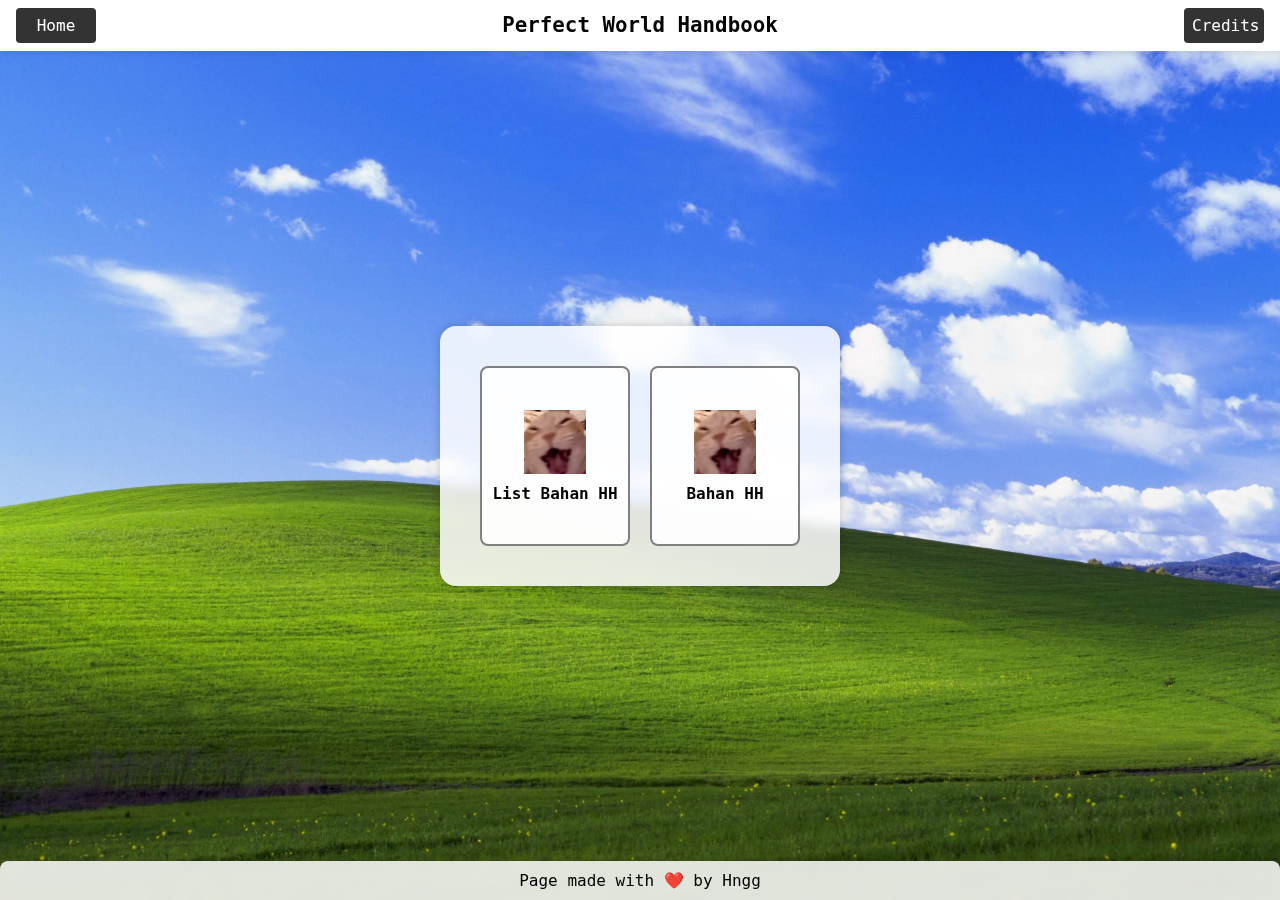
<file: index.html>
<!DOCTYPE html>
<html lang="en">

<head>
  <meta charset="UTF-8">
  <meta name="viewport" content="width=device-width, initial-scale=1.0">
  <title>Perfect World Handbook</title>
  <link rel="stylesheet" href="styles.css">
  <link rel="icon" href="kuliprasejarah.png" type="image/x-icon">
  <script src="script.js" defer></script>
</head>

<body>
  <div id="header"></div>

  <div class="menu-container">
    <div class="menu-box">
      <div class="menu-button" onclick="location.href='bahan_hh.html'">
        <img src="bahan_hh.jpg" alt="List Bahan HH">
        <span>List Bahan HH</span>
      </div>
      <div class="menu-button" onclick="location.href='bahan_hh.html'">
        <img src="bahan_hh.jpg" alt="Bahan HH">
        <span>Bahan HH</span>
      </div>
    </div>
  </div>

  <div id="footer"></div>
  
  <script src="layout.js"></script>
</body>

</html>
</file>
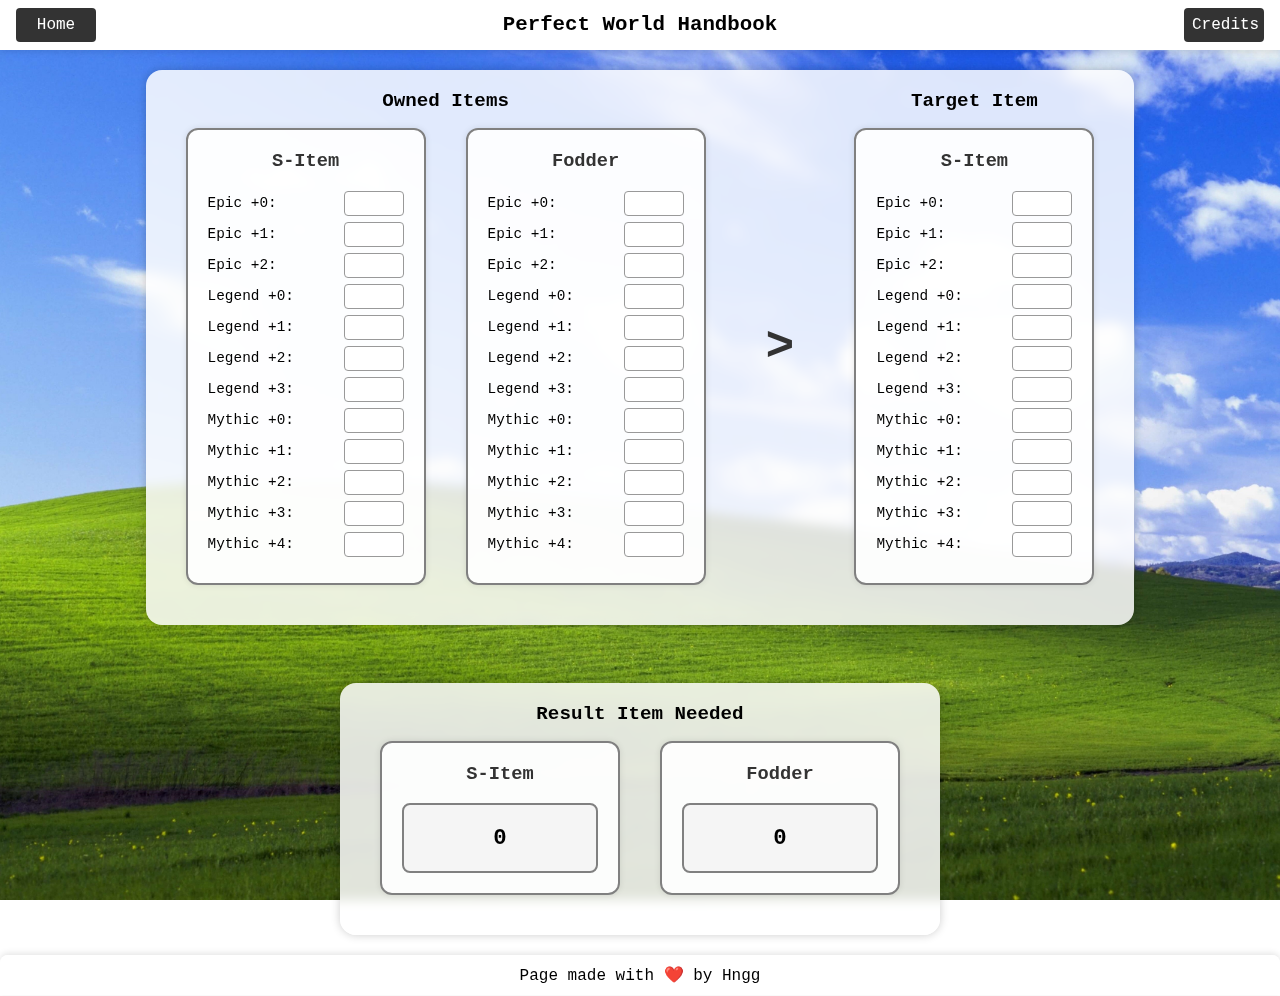
<file: bahan_equipment_hh.html>
<!DOCTYPE html>
<html lang="en">

<head>
  <meta charset="UTF-8">
  <meta name="viewport" content="width=device-width, initial-scale=1.0">
  <title>Perfect World Handbook</title>
  <link rel="icon" href="kuliprasejarah.ico" type="image/x-icon">
  <link rel="stylesheet" href="css\styles.css">
  <script src="js\script.js" defer></script>
</head>

<body>
  <div id="header"></div>

  <div class="container">
    <div class="section owned-items">
      <div class="section-title">Owned Items</div>
      <div class="columns">
        <div class="column">
          <h3>S-Item</h3>
          <div class="row"><label>Epic +0:</label><input type="number"></div>
          <div class="row"><label>Epic +1:</label><input type="number"></div>
          <div class="row"><label>Epic +2:</label><input type="number"></div>
          <div class="row"><label>Legend +0:</label><input type="number"></div>
          <div class="row"><label>Legend +1:</label><input type="number"></div>
          <div class="row"><label>Legend +2:</label><input type="number"></div>
          <div class="row"><label>Legend +3:</label><input type="number"></div>
          <div class="row"><label>Mythic +0:</label><input type="number"></div>
          <div class="row"><label>Mythic +1:</label><input type="number"></div>
          <div class="row"><label>Mythic +2:</label><input type="number"></div>
          <div class="row"><label>Mythic +3:</label><input type="number"></div>
          <div class="row"><label>Mythic +4:</label><input type="number"></div>
        </div>
        <div class="column">
          <h3>Fodder</h3>
          <div class="row"><label>Epic +0:</label><input type="number"></div>
          <div class="row"><label>Epic +1:</label><input type="number"></div>
          <div class="row"><label>Epic +2:</label><input type="number"></div>
          <div class="row"><label>Legend +0:</label><input type="number"></div>
          <div class="row"><label>Legend +1:</label><input type="number"></div>
          <div class="row"><label>Legend +2:</label><input type="number"></div>
          <div class="row"><label>Legend +3:</label><input type="number"></div>
          <div class="row"><label>Mythic +0:</label><input type="number"></div>
          <div class="row"><label>Mythic +1:</label><input type="number"></div>
          <div class="row"><label>Mythic +2:</label><input type="number"></div>
          <div class="row"><label>Mythic +3:</label><input type="number"></div>
          <div class="row"><label>Mythic +4:</label><input type="number"></div>
        </div>
      </div>
    </div>
    <div class="section-arrow">></div>
    <div class="section target-items">
      <div class="section-title">Target Item</div>
      <div class="columns">
        <div class="column">
          <h3>S-Item</h3>
          <div class="row"><label>Epic +0:</label><input type="number"></div>
          <div class="row"><label>Epic +1:</label><input type="number"></div>
          <div class="row"><label>Epic +2:</label><input type="number"></div>
          <div class="row"><label>Legend +0:</label><input type="number"></div>
          <div class="row"><label>Legend +1:</label><input type="number"></div>
          <div class="row"><label>Legend +2:</label><input type="number"></div>
          <div class="row"><label>Legend +3:</label><input type="number"></div>
          <div class="row"><label>Mythic +0:</label><input type="number"></div>
          <div class="row"><label>Mythic +1:</label><input type="number"></div>
          <div class="row"><label>Mythic +2:</label><input type="number"></div>
          <div class="row"><label>Mythic +3:</label><input type="number"></div>
          <div class="row"><label>Mythic +4:</label><input type="number"></div>
        </div>
      </div>
    </div>
  </div>

  <br>

  <div class="container">
    <div class="section">
      <div class="section-title">Result Item Needed</div>
      <div class="columns">
        <div class="column">
          <h3>S-Item</h3>
          <div class="result-box" id="r_sbox">
            <div class="result-value" id="r_sitem">0</div>
          </div>
        </div>
        <div class="column">
          <h3>Fodder</h3>
          <div class="result-box" id="r_fbox">
            <div class="result-value" id="r_fodder">0</div>
          </div>
        </div>
      </div>
    </div>
  </div>

  <div id="footer"></div>
  <script src="js\layout.js"></script>
</body>

</html>
</file>
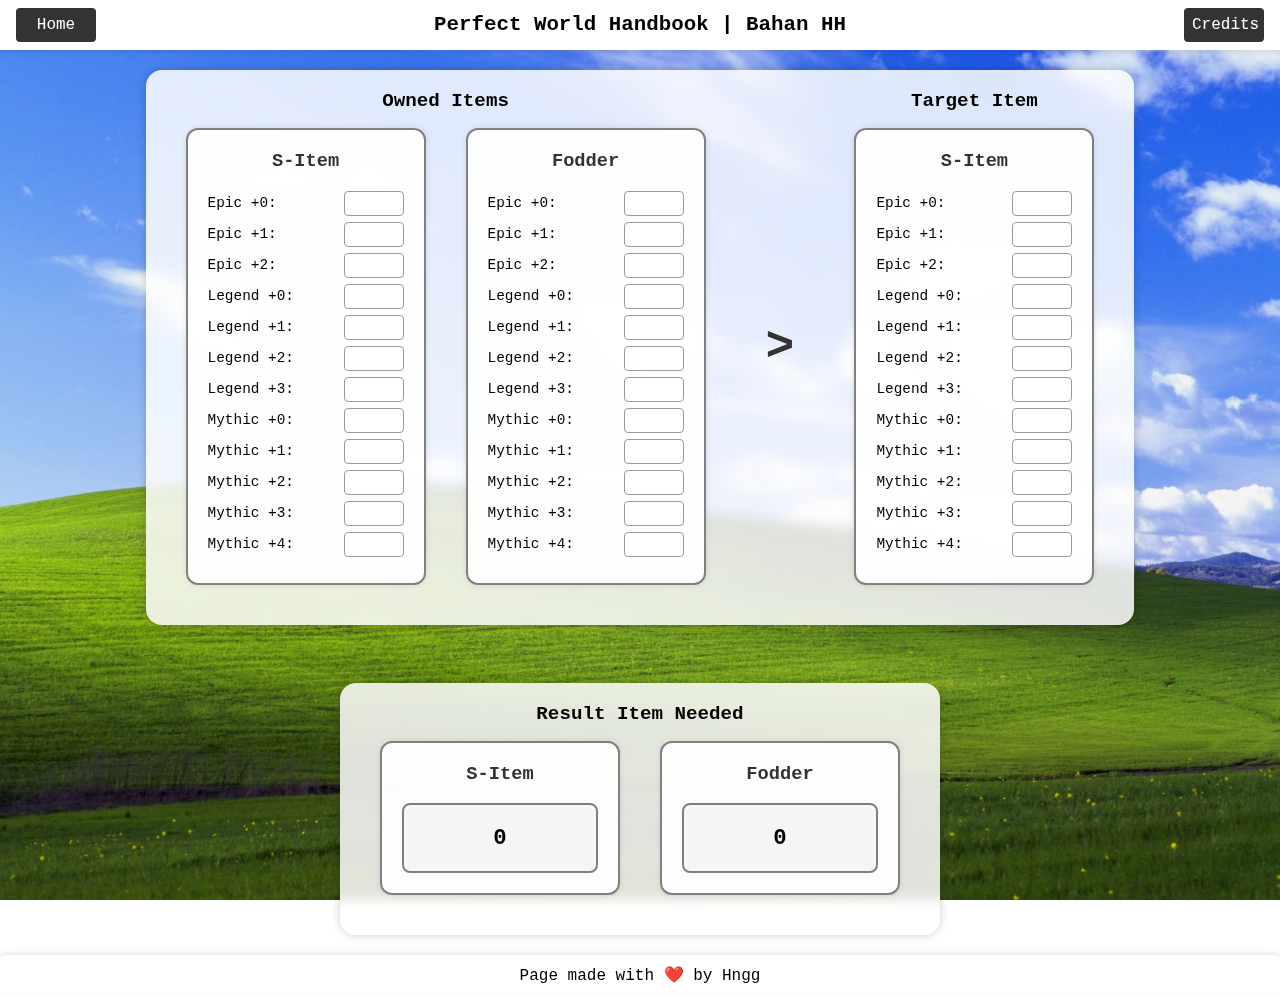
<file: bahan_hh.html>
<!DOCTYPE html>
<html lang="en">

<head>
  <meta charset="UTF-8">
  <meta name="viewport" content="width=device-width, initial-scale=1.0">
  <title>Perfect World Handbook | Bahan HH</title>
  <link rel="stylesheet" href="styles.css">
  <link rel="icon" href="pwhandbook.ico" type="image/x-icon">
  <script src="script.js" defer></script>
</head>

<body>
  <div id="header"></div>

  <div class="container">
    <div class="section owned-items">
      <div class="section-title">Owned Items</div>
      <div class="columns">
        <div class="column">
          <h3>S-Item</h3>
          <div class="row"><label>Epic +0:</label><input type="number"></div>
          <div class="row"><label>Epic +1:</label><input type="number"></div>
          <div class="row"><label>Epic +2:</label><input type="number"></div>
          <div class="row"><label>Legend +0:</label><input type="number"></div>
          <div class="row"><label>Legend +1:</label><input type="number"></div>
          <div class="row"><label>Legend +2:</label><input type="number"></div>
          <div class="row"><label>Legend +3:</label><input type="number"></div>
          <div class="row"><label>Mythic +0:</label><input type="number"></div>
          <div class="row"><label>Mythic +1:</label><input type="number"></div>
          <div class="row"><label>Mythic +2:</label><input type="number"></div>
          <div class="row"><label>Mythic +3:</label><input type="number"></div>
          <div class="row"><label>Mythic +4:</label><input type="number"></div>
        </div>
        <div class="column">
          <h3>Fodder</h3>
          <div class="row"><label>Epic +0:</label><input type="number"></div>
          <div class="row"><label>Epic +1:</label><input type="number"></div>
          <div class="row"><label>Epic +2:</label><input type="number"></div>
          <div class="row"><label>Legend +0:</label><input type="number"></div>
          <div class="row"><label>Legend +1:</label><input type="number"></div>
          <div class="row"><label>Legend +2:</label><input type="number"></div>
          <div class="row"><label>Legend +3:</label><input type="number"></div>
          <div class="row"><label>Mythic +0:</label><input type="number"></div>
          <div class="row"><label>Mythic +1:</label><input type="number"></div>
          <div class="row"><label>Mythic +2:</label><input type="number"></div>
          <div class="row"><label>Mythic +3:</label><input type="number"></div>
          <div class="row"><label>Mythic +4:</label><input type="number"></div>
        </div>
      </div>
    </div>
    <div class="section-arrow">></div>
    <div class="section target-items">
      <div class="section-title">Target Item</div>
      <div class="columns">
        <div class="column">
          <h3>S-Item</h3>
          <div class="row"><label>Epic +0:</label><input type="number"></div>
          <div class="row"><label>Epic +1:</label><input type="number"></div>
          <div class="row"><label>Epic +2:</label><input type="number"></div>
          <div class="row"><label>Legend +0:</label><input type="number"></div>
          <div class="row"><label>Legend +1:</label><input type="number"></div>
          <div class="row"><label>Legend +2:</label><input type="number"></div>
          <div class="row"><label>Legend +3:</label><input type="number"></div>
          <div class="row"><label>Mythic +0:</label><input type="number"></div>
          <div class="row"><label>Mythic +1:</label><input type="number"></div>
          <div class="row"><label>Mythic +2:</label><input type="number"></div>
          <div class="row"><label>Mythic +3:</label><input type="number"></div>
          <div class="row"><label>Mythic +4:</label><input type="number"></div>
        </div>
      </div>
    </div>
  </div>

  <br>

  <div class="container">
    <div class="section">
      <div class="section-title">Result Item Needed</div>
      <div class="columns">
        <div class="column">
          <h3>S-Item</h3>
          <div class="result-box" id="r_sbox">
            <div class="result-value" id="r_sitem">0</div>
          </div>
        </div>
        <div class="column">
          <h3>Fodder</h3>
          <div class="result-box" id="r_fbox">
            <div class="result-value" id="r_fodder">0</div>
          </div>
        </div>
      </div>
    </div>
  </div>

  <div id="footer"></div>
  <script src="layout.js"></script>
</body>

</html>
</file>
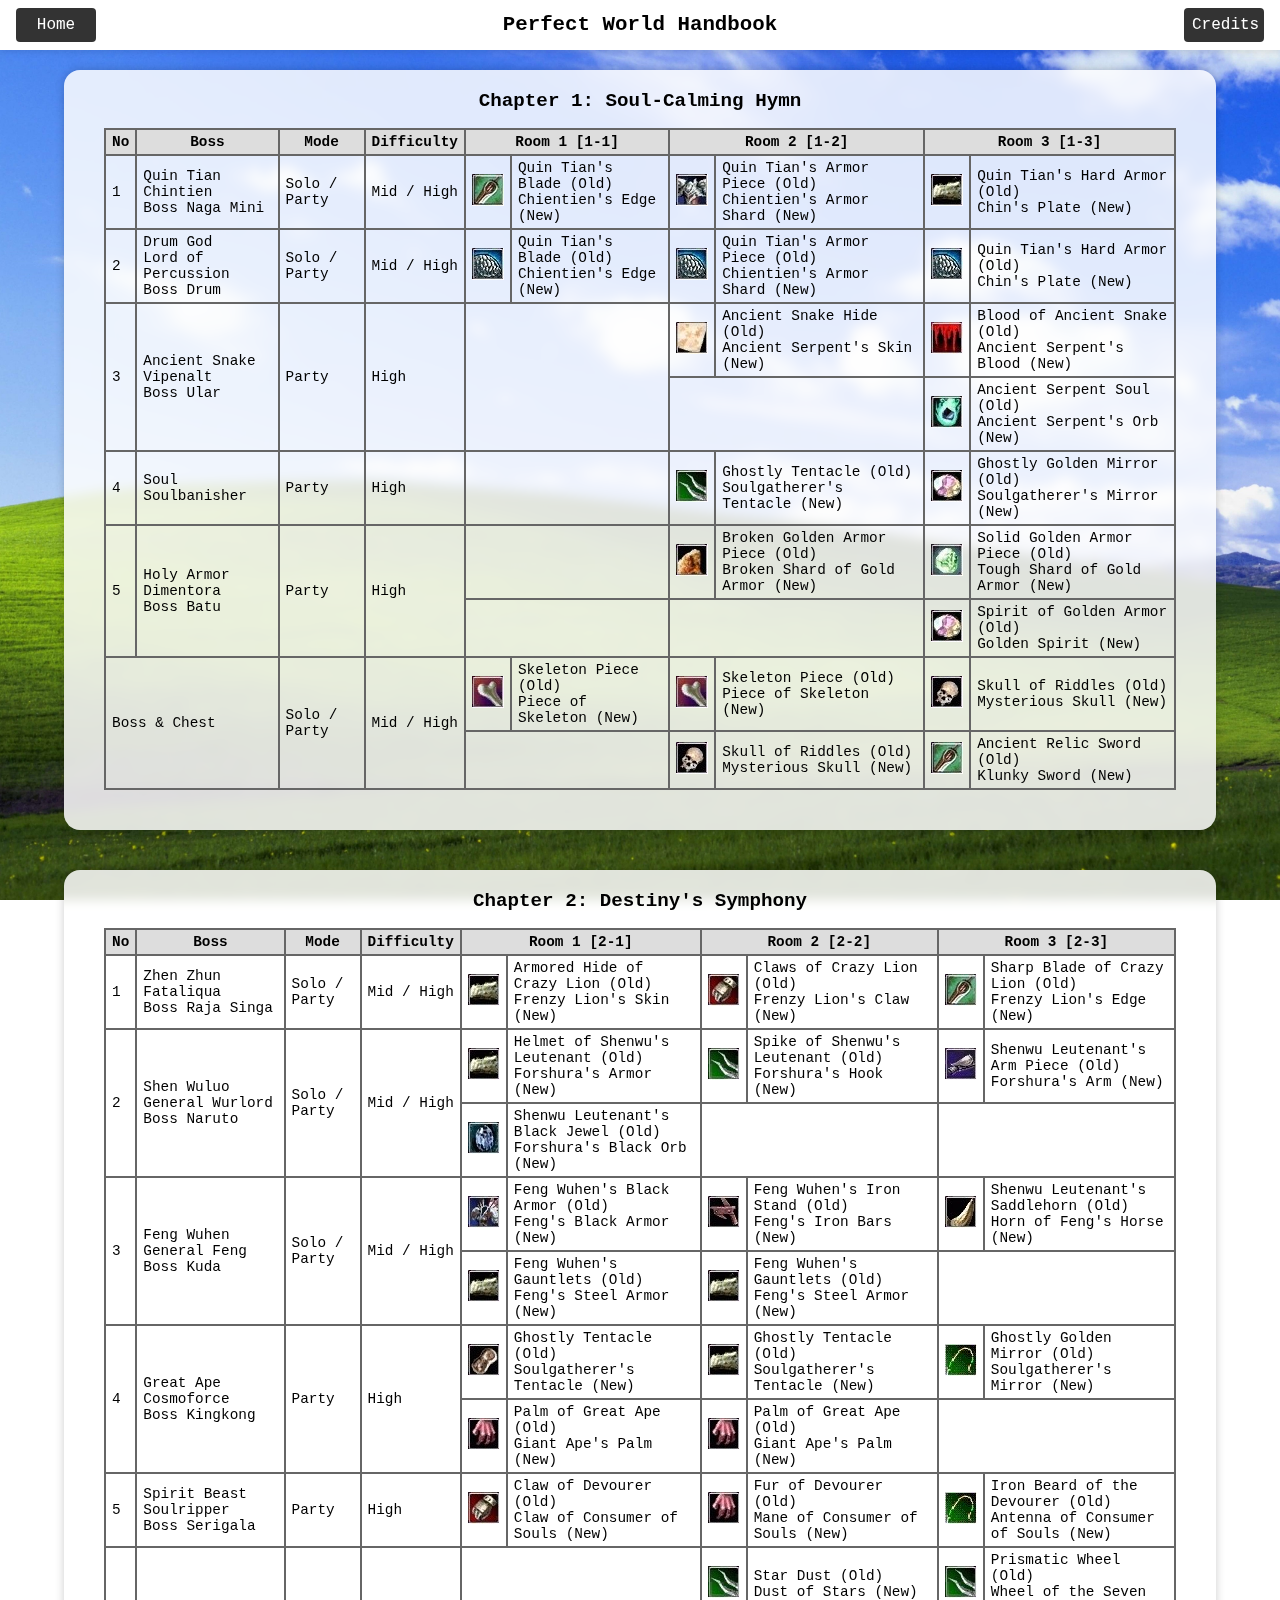
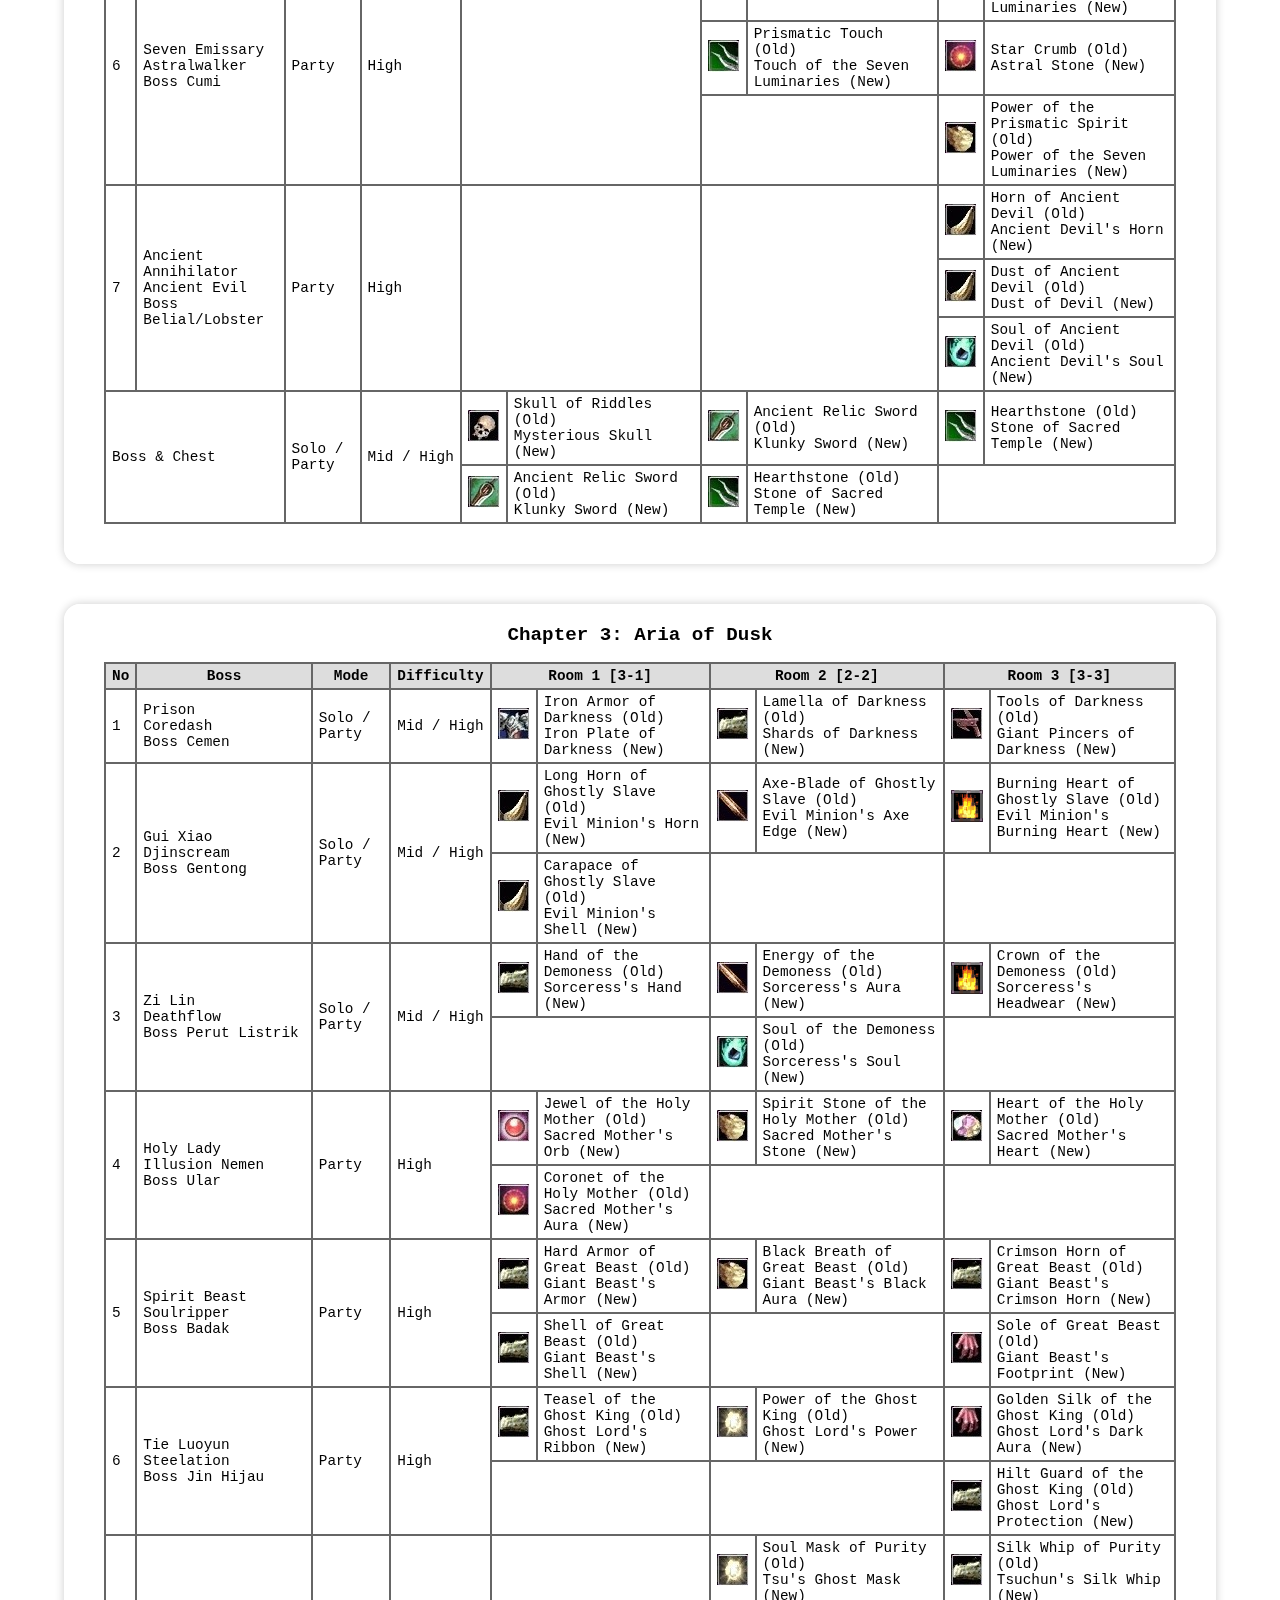
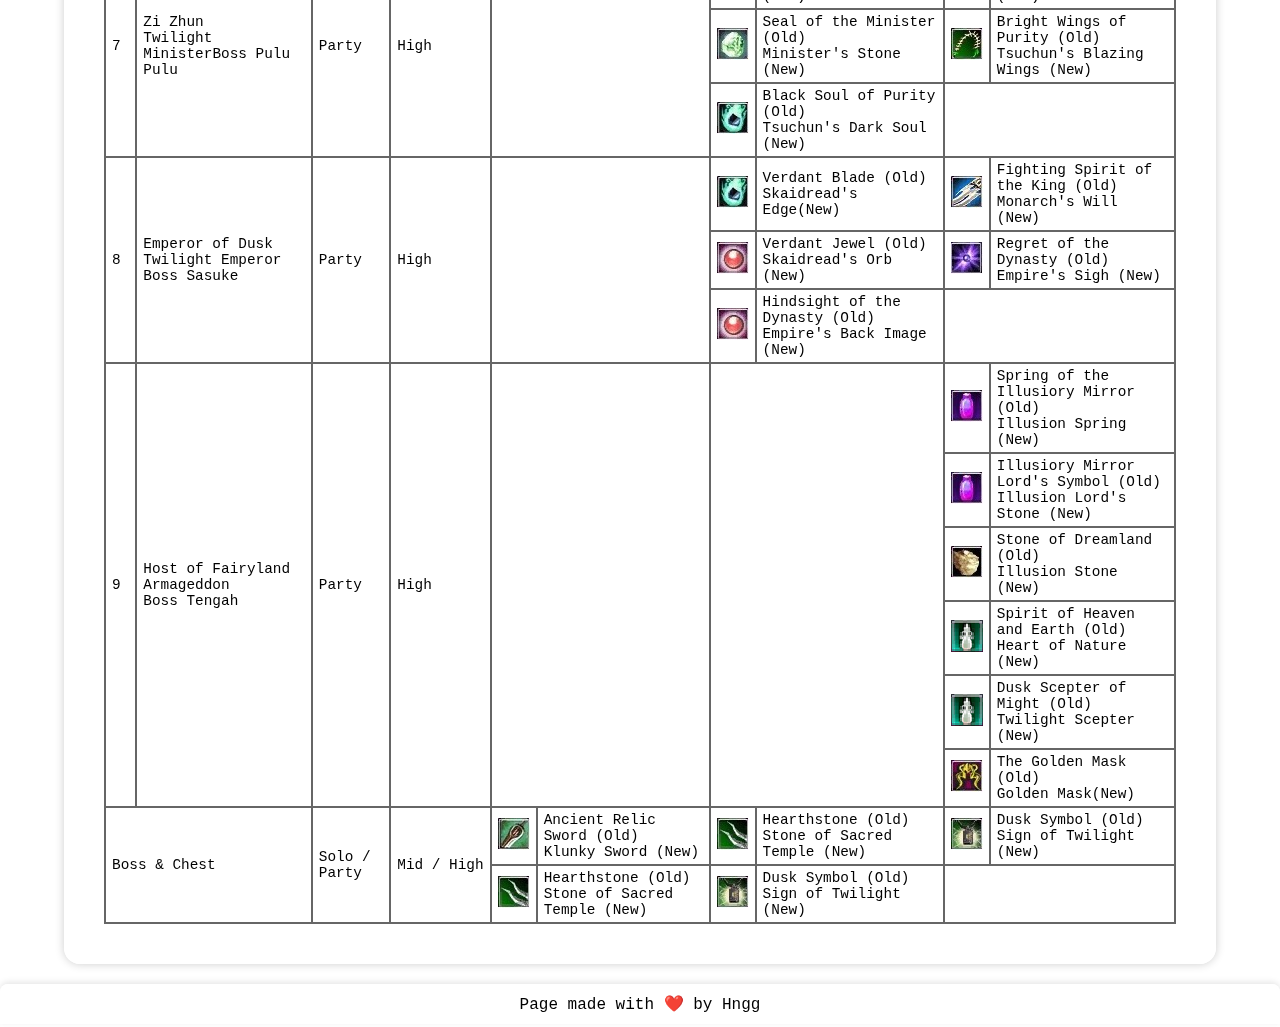
<file: boss_drop.html>
<!DOCTYPE html>
<html lang="en">

<head>
  <meta charset="UTF-8">
  <meta name="viewport" content="width=device-width, initial-scale=1.0">
  <title>Perfect World Handbook</title>
  <link rel="icon" href="kuliprasejarah.ico" type="image/x-icon">
  <link rel="stylesheet" href="css\styles.css">
  <script src="js\script.js" defer></script>
</head>

<body>
  <div id="header"></div>
  <div class="container">

    <div class="section">
      <div class="section-title">Chapter 1: Soul-Calming Hymn</div>
      <div class="table-wrapper">
        <table class="hh-table">
          <thead>
            <tr>
              <th>No</th>
              <th>Boss</th>
              <th>Mode</th>
              <th>Difficulty</th>
              <th colspan=2>Room 1 [1-1]</th>
              <th colspan=2>Room 2 [1-2]</th>
              <th colspan=2>Room 3 [1-3]</th>
            </tr>
          </thead>
  
          <tbody>
            <tr>
              <td>1</td>
              <td>Quin Tian<br>Chintien<br>Boss Naga Mini</td>
              <td>Solo / Party</td>
              <td>Mid / High</td>
              <td><img src="img/1.jpg" class="hh-img"</td><td>Quin Tian's Blade (Old)<br>Chientien's Edge (New)</td>
              <td><img src="img/4.jpg" class="hh-img"</td><td>Quin Tian's Armor Piece (Old)<br>Chientien's Armor Shard (New)</td>
              <td><img src="img/10.jpg" class="hh-img"</td><td>Quin Tian's Hard Armor (Old)<br>Chin's Plate (New)</td>
            </tr>

            <tr>
              <td>2</td>
              <td>Drum God<br>Lord of Percussion<br>Boss Drum</td>
              <td>Solo / Party</td>
              <td>Mid / High</td>
              <td><img src="img/2.jpg" class="hh-img"</td><td>Quin Tian's Blade (Old)<br>Chientien's Edge (New)</td>
              <td><img src="img/5.jpg" class="hh-img"</td><td>Quin Tian's Armor Piece (Old)<br>Chientien's Armor Shard (New)</td>
              <td><img src="img/11.jpg" class="hh-img"</td><td>Quin Tian's Hard Armor (Old)<br>Chin's Plate (New)</td>
            </tr>

            <tr>
              <td rowspan="2">3</td>
              <td rowspan="2">Ancient Snake<br>Vipenalt<br>Boss Ular</td>
              <td rowspan="2">Party</td>
              <td rowspan="2">High</td>
              <td rowspan="2" colspan="2"></td>
              <td><img src="img/6.jpg" class="hh-img"></td><td>Ancient Snake Hide (Old)<br>Ancient Serpent's Skin (New)</td>
              <td><img src="img/12.jpg" class="hh-img"></td><td>Blood of Ancient Snake (Old)<br>Ancient Serpent's Blood (New)</td>
            </tr>
            <tr>
              <td colspan="2"></td>
              <td><img src="img/13.jpg" class="hh-img"></td><td>Ancient Serpent Soul (Old)<br>Ancient Serpent's Orb (New)</td>
            </tr>

            <tr>
              <td>4</td>
              <td>Soul<br>Soulbanisher<Boss Bendera></td>
              <td>Party</td>
              <td>High</td>
              <td colspan="2"></td>
              <td><img src="img/7.jpg" class="hh-img"></td><td>Ghostly Tentacle (Old)<br>Soulgatherer's Tentacle (New)</td>
              <td><img src="img/14.jpg" class="hh-img"></td><td>Ghostly Golden Mirror (Old)<br>Soulgatherer's Mirror (New)</td>
            </tr>

            <tr>
              <td rowspan="2">5</td>
              <td rowspan="2">Holy Armor<br>Dimentora<br>Boss Batu</td>
              <td rowspan="2">Party</td>
              <td rowspan="2">High</td>
              <td colspan="2"></td>
              <td><img src="img/8.jpg" class="hh-img"></td><td>Broken Golden Armor Piece (Old)<br>Broken Shard of Gold Armor (New)</td>
              <td><img src="img/15.jpg" class="hh-img"></td><td>Solid Golden Armor Piece (Old)<br>Tough Shard of Gold Armor (New)</td>
            </tr>
            <tr>
              <td colspan="2"></td>
              <td colspan="2"></td>
              <td><img src="img/16.jpg" class="hh-img"></td><td>Spirit of Golden Armor (Old)<br>Golden Spirit (New)</td>
            </tr>

            <tr>
              <td rowspan="2" colspan="2">Boss & Chest</td>
              <td rowspan="2">Solo / Party</td>
              <td rowspan="2">Mid / High</td>
              <td><img src="img/3.jpg" class="hh-img"</td><td>Skeleton Piece (Old)<br>Piece of Skeleton (New)</td>
              <td><img src="img/3.jpg" class="hh-img"</td><td>Skeleton Piece (Old)<br>Piece of Skeleton (New)</td>
              <td><img src="img/9.jpg" class="hh-img"></td><td>Skull of Riddles (Old)<br>Mysterious Skull (New)</td>
            </tr>
            <tr>
              <td colspan="2"></td>
              <td><img src="img/9.jpg" class="hh-img"></td><td>Skull of Riddles (Old)<br>Mysterious Skull (New)</td>
              <td><img src="img/17.jpg" class="hh-img"></td><td>Ancient Relic Sword (Old)<br>Klunky Sword (New)</td>
            </tr>

          </tbody>
        </table>
      </div>
    </div>
  </div>

  <div class="container">
    <div class="section">
      <div class="section-title">Chapter 2: Destiny's Symphony</div>
      <div class="table-wrapper">
        <table class="hh-table">
          <thead>
            <tr>
              <th>No</th>
              <th>Boss</th>
              <th>Mode</th>
              <th>Difficulty</th>
              <th colspan=2>Room 1 [2-1]</th>
              <th colspan=2>Room 2 [2-2]</th>
              <th colspan=2>Room 3 [2-3]</th>
            </tr>
          </thead>
  
          <tbody>
            <tr>
              <td>1</td>
              <td>Zhen Zhun<br>Fataliqua<br>Boss Raja Singa</td>
              <td>Solo / Party</td>
              <td>Mid / High</td>
              <td><img src="img/18.jpg" class="hh-img"</td><td>Armored Hide of Crazy Lion (Old)<br>Frenzy Lion's Skin (New)</td>
              <td><img src="img/26.jpg" class="hh-img"</td><td>Claws of Crazy Lion (Old)<br>Frenzy Lion's Claw (New)</td>
              <td><img src="img/34.jpg" class="hh-img"</td><td>Sharp Blade of Crazy Lion (Old)<br>Frenzy Lion's Edge (New)</td>
            </tr>

            <tr>
              <td rowspan="2">2</td>
              <td rowspan="2">Shen Wuluo<br>General Wurlord<br>Boss Naruto</td>
              <td rowspan="2">Solo / Party</td>
              <td rowspan="2">Mid / High</td>
              <td><img src="img/19.jpg" class="hh-img"</td><td>Helmet of Shenwu's Leutenant (Old)<br>Forshura's Armor (New)</td>
              <td><img src="img/27.jpg" class="hh-img"</td><td>Spike of Shenwu's Leutenant (Old)<br>Forshura's Hook (New)</td>
              <td><img src="img/35.jpg" class="hh-img"</td><td>Shenwu Leutenant's Arm Piece (Old)<br>Forshura's Arm (New)</td>
            </tr>
            <tr>
              <td><img src="img/20.jpg" class="hh-img"</td><td>Shenwu Leutenant's Black Jewel (Old)<br>Forshura's Black Orb (New)</td>
              <td colspan="2"></td>
              <td colspan="2"></td>
            </tr>

            <tr>
              <td rowspan="2">3</td>
              <td rowspan="2">Feng Wuhen<br>General Feng<br>Boss Kuda</td>
              <td rowspan="2">Solo / Party</td>
              <td rowspan="2">Mid / High</td>
              <td><img src="img/21.jpg" class="hh-img"></td><td>Feng Wuhen's Black Armor (Old)<br>Feng's Black Armor (New)</td>
              <td><img src="img/28.jpg" class="hh-img"></td><td>Feng Wuhen's Iron Stand (Old)<br>Feng's Iron Bars (New)</td>
              <td><img src="img/36.jpg" class="hh-img"></td><td>Shenwu Leutenant's Saddlehorn (Old)<br>Horn of Feng's Horse (New)</td>
            </tr>
            <tr>
              <td><img src="img/22.jpg" class="hh-img"></td><td>Feng Wuhen's Gauntlets (Old)<br>Feng's Steel Armor (New)</td>
              <td><img src="img/22.jpg" class="hh-img"></td><td>Feng Wuhen's Gauntlets (Old)<br>Feng's Steel Armor (New)</td>
              <td colspan="2"></td>
            </tr>

            <tr>
              <td rowspan="2">4</td>
              <td rowspan="2">Great Ape<br>Cosmoforce<br>Boss Kingkong</td>
              <td rowspan="2">Party</td>
              <td rowspan="2">High</td>
              <td><img src="img/23.jpg" class="hh-img"></td><td>Ghostly Tentacle (Old)<br>Soulgatherer's Tentacle (New)</td>
              <td><img src="img/29.jpg" class="hh-img"></td><td>Ghostly Tentacle (Old)<br>Soulgatherer's Tentacle (New)</td>
              <td><img src="img/37.jpg" class="hh-img"></td><td>Ghostly Golden Mirror (Old)<br>Soulgatherer's Mirror (New)</td>
            </tr>
            <tr>
              <td><img src="img/24.jpg" class="hh-img"></td><td>Palm of Great Ape (Old)<br>Giant Ape's Palm (New)</td>
              <td><img src="img/24.jpg" class="hh-img"></td><td>Palm of Great Ape (Old)<br>Giant Ape's Palm (New)</td>
              <td colspan="2"></td>
            </tr>

            <tr>
              <td>5</td>
              <td>Spirit Beast<br>Soulripper<br>Boss Serigala</td>
              <td>Party</td>
              <td>High</td>
              <td><img src="img/25.jpg" class="hh-img"></td><td>Claw of Devourer (Old)<br>Claw of Consumer of Souls (New)</td>
              <td><img src="img/30.jpg" class="hh-img"></td><td>Fur of Devourer (Old)<br>Mane of Consumer of Souls (New)</td>
              <td><img src="img/38.jpg" class="hh-img"></td><td>Iron Beard of the Devourer (Old)<br>Antenna of Consumer of Souls (New)</td>
            </tr>

            <tr>
              <td rowspan="3">6</td>
              <td rowspan="3">Seven Emissary<br>Astralwalker<br>Boss Cumi</td>
              <td rowspan="3">Party</td>
              <td rowspan="3">High</td>
              <td rowspan="3" colspan="2"></td>
              <td><img src="img/31.jpg" class="hh-img"></td><td>Star Dust (Old)<br>Dust of Stars (New)</td>
              <td><img src="img/39.jpg" class="hh-img"></td><td>Prismatic Wheel (Old)<br>Wheel of the Seven Luminaries (New)</td>
            </tr>
            <tr>
              <td><img src="img/32.jpg" class="hh-img"></td><td>Prismatic Touch (Old)<br>Touch of the Seven Luminaries (New)</td>
              <td><img src="img/40.jpg" class="hh-img"></td><td>Star Crumb (Old)<br>Astral Stone (New)</td>
            </tr>
            <tr>
              <td colspan="2"></td>
              <td><img src="img/41.jpg" class="hh-img"></td><td>Power of the Prismatic Spirit (Old)<br>Power of the Seven Luminaries (New)</td>
            </tr>

            <tr>
              <td rowspan="3">7</td>
              <td rowspan="3">Ancient Annihilator<br>Ancient Evil<br>Boss Belial/Lobster</td>
              <td rowspan="3">Party</td>
              <td rowspan="3">High</td>
              <td rowspan="3" colspan="2"></td>
              <td rowspan="3" colspan="2"></td>
              <td><img src="img/42.jpg" class="hh-img"></td><td>Horn of Ancient Devil (Old)<br>Ancient Devil's Horn (New)</td>
            </tr>
            <tr>
              <td><img src="img/43.jpg" class="hh-img"></td><td>Dust of Ancient Devil (Old)<br>Dust of Devil (New)</td>
            </tr>
            <tr>
              <td><img src="img/44.jpg" class="hh-img"></td><td>Soul of Ancient Devil (Old)<br>Ancient Devil's Soul (New)</td>
            </tr>

            <tr>
              <td rowspan="2" colspan="2">Boss & Chest</td>
              <td rowspan="2">Solo / Party</td>
              <td rowspan="2">Mid / High</td>
              <td><img src="img/9.jpg" class="hh-img"></td><td>Skull of Riddles (Old)<br>Mysterious Skull (New)</td>
              <td><img src="img/17.jpg" class="hh-img"</td><td>Ancient Relic Sword (Old)<br>Klunky Sword (New)</td>
              <td><img src="img/33.jpg" class="hh-img"</td><td>Hearthstone (Old)<br>Stone of Sacred Temple (New)</td>
            </tr>
            <tr>
              <td><img src="img/17.jpg" class="hh-img"</td><td>Ancient Relic Sword (Old)<br>Klunky Sword (New)</td>
              <td><img src="img/33.jpg" class="hh-img"</td><td>Hearthstone (Old)<br>Stone of Sacred Temple (New)</td>
              <td colspan="2"></td>
            </tr>

          </tbody>
        </table>
      </div>
    </div>
  </div>

  <div class="container">
    <div class="section">
      <div class="section-title">Chapter 3: Aria of Dusk</div>
      <div class="table-wrapper">
        <table class="hh-table">
          <thead>
            <tr>
              <th>No</th>
              <th>Boss</th>
              <th>Mode</th>
              <th>Difficulty</th>
              <th colspan=2>Room 1 [3-1]</th>
              <th colspan=2>Room 2 [2-2]</th>
              <th colspan=2>Room 3 [3-3]</th>
            </tr>
          </thead>
  
          <tbody>
            <tr>
              <td>1</td>
              <td>Prison<br>Coredash<br>Boss Cemen</td>
              <td>Solo / Party</td>
              <td>Mid / High</td>
              <td><img src="img/45.jpg" class="hh-img"</td><td>Iron Armor of Darkness (Old)<br>Iron Plate of Darkness (New)</td>
              <td><img src="img/54.jpg" class="hh-img"</td><td>Lamella of Darkness (Old)<br>Shards of Darkness (New)</td>
              <td><img src="img/68.jpg" class="hh-img"</td><td>Tools of Darkness (Old)<br>Giant Pincers of Darkness (New)</td>
            </tr>

            <tr>
              <td rowspan="2">2</td>
              <td rowspan="2">Gui Xiao<br>Djinscream<br>Boss Gentong</td>
              <td rowspan="2">Solo / Party</td>
              <td rowspan="2">Mid / High</td>
              <td><img src="img/46.jpg" class="hh-img"</td><td>Long Horn of Ghostly Slave (Old)<br>Evil Minion's Horn (New)</td>
              <td><img src="img/55.jpg" class="hh-img"</td><td>Axe-Blade of Ghostly Slave (Old)<br>Evil Minion's Axe Edge (New)</td>
              <td><img src="img/69.jpg" class="hh-img"</td><td>Burning Heart of Ghostly Slave (Old)<br>Evil Minion's Burning Heart (New)</td>
            </tr>
            <tr>
              <td><img src="img/47.jpg" class="hh-img"</td><td>Carapace of Ghostly Slave (Old)<br>Evil Minion's Shell (New)</td>
              <td colspan="2"></td>
              <td colspan="2"></td>
            </tr>

            <tr>
              <td rowspan="2">3</td>
              <td rowspan="2">Zi Lin<br>Deathflow<br>Boss Perut Listrik</td>
              <td rowspan="2">Solo / Party</td>
              <td rowspan="2">Mid / High</td>
              <td><img src="img/48.jpg" class="hh-img"></td><td>Hand of the Demoness (Old)<br>Sorceress's Hand (New)</td>
              <td><img src="img/56.jpg" class="hh-img"></td><td>Energy of the Demoness (Old)<br>Sorceress's Aura (New)</td>
              <td><img src="img/70.jpg" class="hh-img"></td><td>Crown of the Demoness (Old)<br>Sorceress's Headwear (New)</td>
            </tr>
            <tr>
              <td colspan="2"></td>
              <td><img src="img/57.jpg" class="hh-img"></td><td>Soul of the Demoness (Old)<br>Sorceress's Soul (New)</td>
              <td colspan="2"></td>
            </tr>

            <tr>
              <td rowspan="2">4</td>
              <td rowspan="2">Holy Lady<br>Illusion Nemen<br>Boss Ular</td>
              <td rowspan="2">Party</td>
              <td rowspan="2">High</td>
              <td><img src="img/49.jpg" class="hh-img"></td><td>Jewel of the Holy Mother (Old)<br>Sacred Mother's Orb (New)</td>
              <td><img src="img/58.jpg" class="hh-img"></td><td>Spirit Stone of the Holy Mother (Old)<br>Sacred Mother's Stone (New)</td>
              <td><img src="img/71.jpg" class="hh-img"></td><td>Heart of the Holy Mother (Old)<br>Sacred Mother's Heart (New)</td>
            </tr>
            <tr>
              <td><img src="img/50.jpg" class="hh-img"></td><td>Coronet of the Holy Mother (Old)<br>Sacred Mother's Aura (New)</td>
              <td colspan="2"></td>
              <td colspan="2"></td>
            </tr>

            <tr>
              <td rowspan="2">5</td>
              <td rowspan="2">Spirit Beast<br>Soulripper<br>Boss Badak</td>
              <td rowspan="2">Party</td>
              <td rowspan="2">High</td>
              <td><img src="img/51.jpg" class="hh-img"></td><td>Hard Armor of Great Beast (Old)<br>Giant Beast's Armor (New)</td>
              <td><img src="img/59.jpg" class="hh-img"></td><td>Black Breath of Great Beast (Old)<br>Giant Beast's Black Aura (New)</td>
              <td><img src="img/72.jpg" class="hh-img"></td><td>Crimson Horn of Great Beast (Old)<br>Giant Beast's Crimson Horn (New)</td>
            </tr>
            <tr>
              <td><img src="img/52.jpg" class="hh-img"></td><td>Shell of Great Beast (Old)<br>Giant Beast's Shell (New)</td>
              <td colspan="2"></td>
              <td><img src="img/73.jpg" class="hh-img"></td><td>Sole of Great Beast (Old)<br>Giant Beast's Footprint (New)</td>
            </tr>

            <tr>
              <td rowspan="2">6</td>
              <td rowspan="2">Tie Luoyun<br>Steelation<br>Boss Jin Hijau</td>
              <td rowspan="2">Party</td>
              <td rowspan="2">High</td>
              <td><img src="img/53.jpg" class="hh-img"></td><td>Teasel of the Ghost King (Old)<br>Ghost Lord's Ribbon (New)</td>
              <td><img src="img/60.jpg" class="hh-img"></td><td>Power of the Ghost King (Old)<br>Ghost Lord's Power (New)</td>
              <td><img src="img/74.jpg" class="hh-img"></td><td>Golden Silk of the Ghost King (Old)<br>Ghost Lord's Dark Aura (New)</td>
            </tr>
            <tr>
              <td colspan="2"></td>
              <td colspan="2"></td>
              <td><img src="img/75.jpg" class="hh-img"></td><td>Hilt Guard of the Ghost King (Old)<br>Ghost Lord's Protection (New)</td>
            </tr>

            <tr>
              <td rowspan="3">7</td>
              <td rowspan="3">Zi Zhun<br>Twilight Minister<bs>Boss Pulu Pulu</bs></td>
              <td rowspan="3">Party</td>
              <td rowspan="3">High</td>
              <td rowspan="3" colspan="2"></td>
              <td><img src="img/61.jpg" class="hh-img"></td><td>Soul Mask of Purity (Old)<br>Tsu's Ghost Mask (New)</td>
              <td><img src="img/76.jpg" class="hh-img"></td><td>Silk Whip of Purity (Old)<br>Tsuchun's Silk Whip (New)</td>
            </tr>
            <tr>
              <td><img src="img/62.jpg" class="hh-img"></td><td>Seal of the Minister (Old)<br>Minister's Stone (New)</td>
              <td><img src="img/77.jpg" class="hh-img"></td><td>Bright Wings of Purity (Old)<br>Tsuchun's Blazing Wings (New)</td>
            </tr>
            <tr>
              <td><img src="img/63.jpg" class="hh-img"></td><td>Black Soul of Purity (Old)<br>Tsuchun's Dark Soul (New)</td>
              <td colspan="2"></td>
            </tr>

            <tr>
              <td rowspan="3">8</td>
              <td rowspan="3">Emperor of Dusk<br>Twilight Emperor<br>Boss Sasuke</td>
              <td rowspan="3">Party</td>
              <td rowspan="3">High</td>
              <td rowspan="3" colspan="2"></td>
              <td><img src="img/64.jpg" class="hh-img"></td><td>Verdant Blade (Old)<br>Skaidread's Edge(New)</td>
              <td><img src="img/78.jpg" class="hh-img"></td><td>Fighting Spirit of the King (Old)<br>Monarch's Will (New)</td>
            </tr>
            <tr>
              <td><img src="img/65.jpg" class="hh-img"></td><td>Verdant Jewel (Old)<br>Skaidread's Orb (New)</td>
              <td><img src="img/79.jpg" class="hh-img"></td><td>Regret of the Dynasty (Old)<br>Empire's Sigh (New)</td>
            </tr>
            <tr>
              <td><img src="img/66.jpg" class="hh-img"></td><td>Hindsight of the Dynasty (Old)<br>Empire's Back Image (New)</td>
              <td colspan="2"></td>
            </tr>

            <tr>
              <td rowspan="6">9</td>
              <td rowspan="6">Host of Fairyland<br>Armageddon<br>Boss Tengah</td>
              <td rowspan="6">Party</td>
              <td rowspan="6">High</td>
              <td rowspan="6" colspan="2"></td>
              <td rowspan="6" colspan="2"></td>
              <td><img src="img/80.jpg" class="hh-img"></td><td>Spring of the Illusiory Mirror (Old)<br>Illusion Spring (New)</td>
            </tr>
            <tr>
              <td><img src="img/81.jpg" class="hh-img"></td><td>Illusiory Mirror Lord's Symbol (Old)<br>Illusion Lord's Stone (New)</td>
            </tr>
            <tr>
              <td><img src="img/82.jpg" class="hh-img"></td><td>Stone of Dreamland (Old)<br>Illusion Stone (New)</td>
            </tr>
            <tr>
              <td><img src="img/83.jpg" class="hh-img"></td><td>Spirit of Heaven and Earth (Old)<br>Heart of Nature (New)</td>
            </tr>
            <tr>
              <td><img src="img/84.jpg" class="hh-img"></td><td>Dusk Scepter of Might (Old)<br>Twilight Scepter (New)</td>
            </tr>
            <tr>
              <td><img src="img/85.jpg" class="hh-img"></td><td>The Golden Mask (Old)<br>Golden Mask(New)</td>
            </tr>
            
            <tr>
              <td rowspan="2" colspan="2">Boss & Chest</td>
              <td rowspan="2">Solo / Party</td>
              <td rowspan="2">Mid / High</td>
              <td><img src="img/17.jpg" class="hh-img"></td><td>Ancient Relic Sword (Old)<br>Klunky Sword (New)</td>
              <td><img src="img/33.jpg" class="hh-img"></td><td>Hearthstone (Old)<br>Stone of Sacred Temple (New)</td>
              <td><img src="img/67.jpg" class="hh-img"></td><td>Dusk Symbol (Old)<br>Sign of Twilight (New)</td>
            </tr>
            <tr>
              <td><img src="img/33.jpg" class="hh-img"></td><td>Hearthstone (Old)<br>Stone of Sacred Temple (New)</td>
              <td><img src="img/67.jpg" class="hh-img"></td><td>Dusk Symbol (Old)<br>Sign of Twilight (New)</td>
              <td colspan="2"></td>
            </tr>
          </tbody>
        </table>
      </div>
    </div>
  </div>

  <div id="footer"></div>
  <script src="js\layout.js"></script>
</body>

</html>
</file>
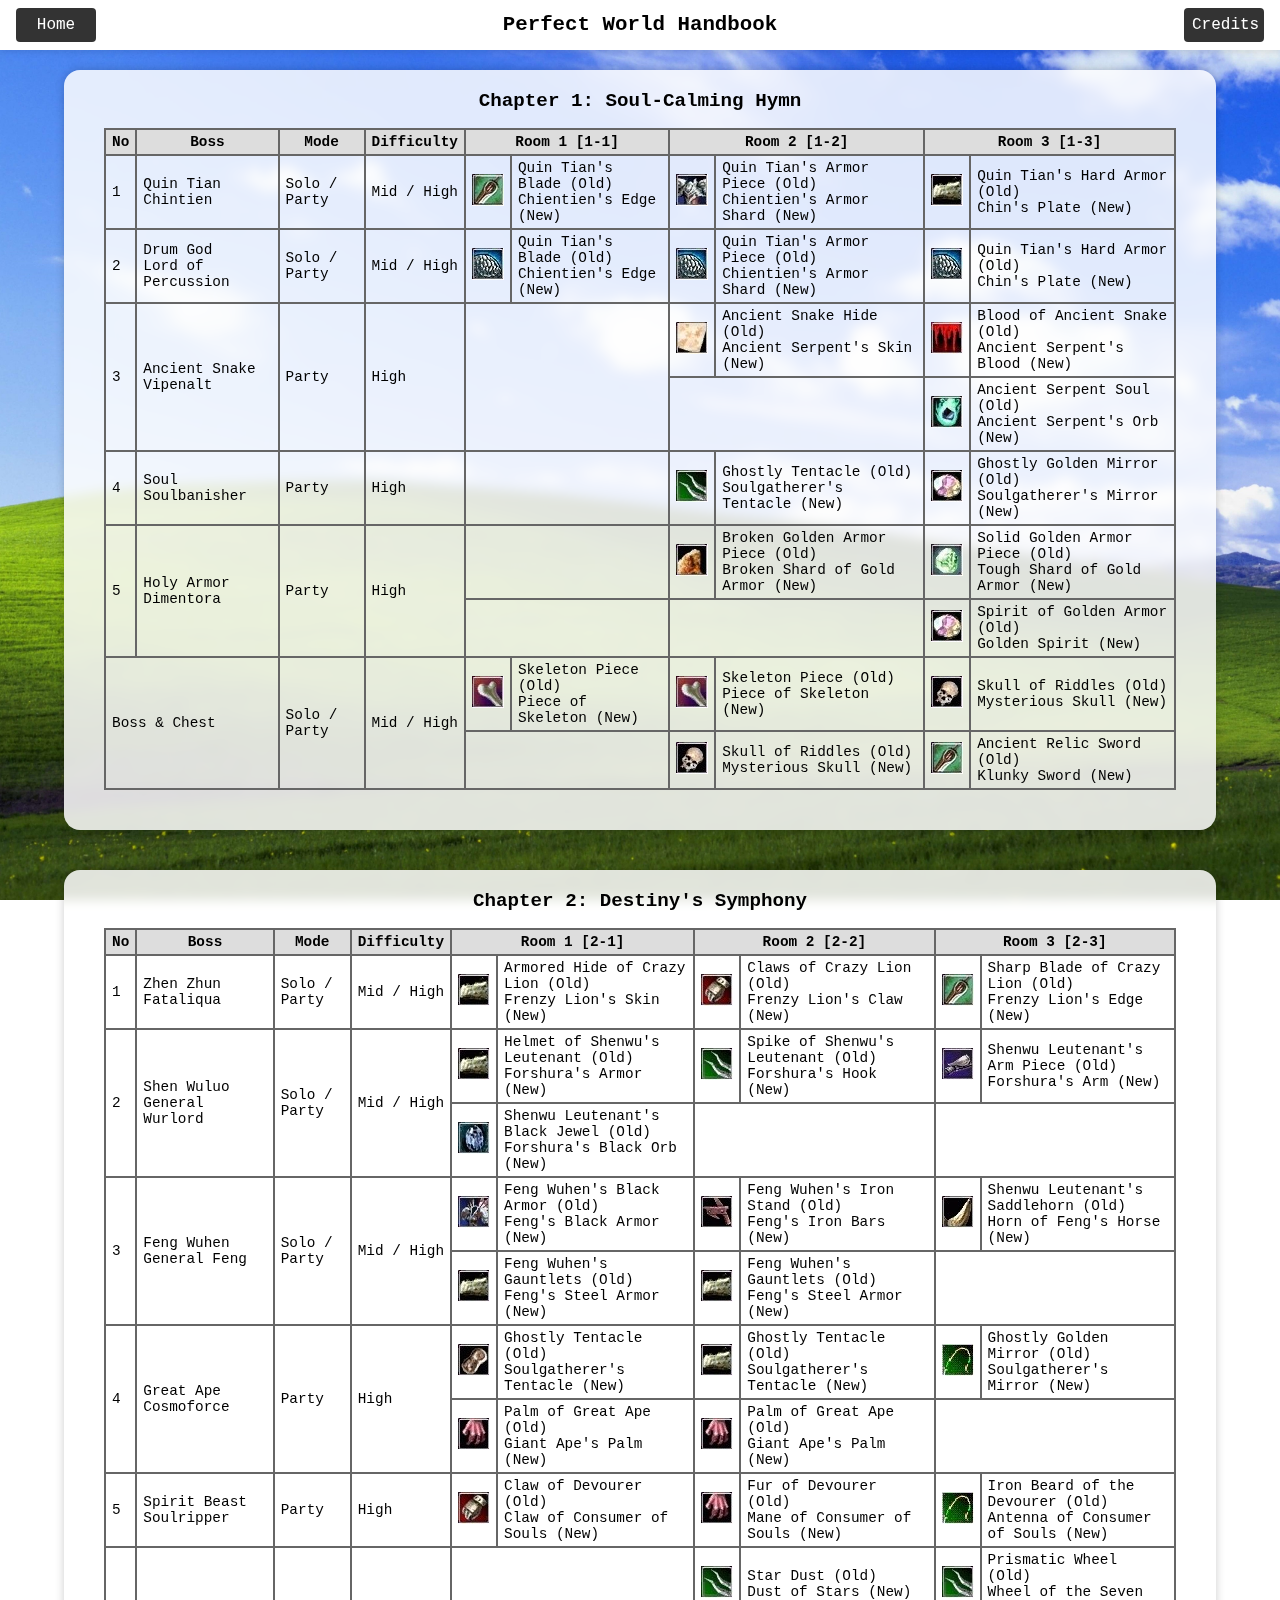
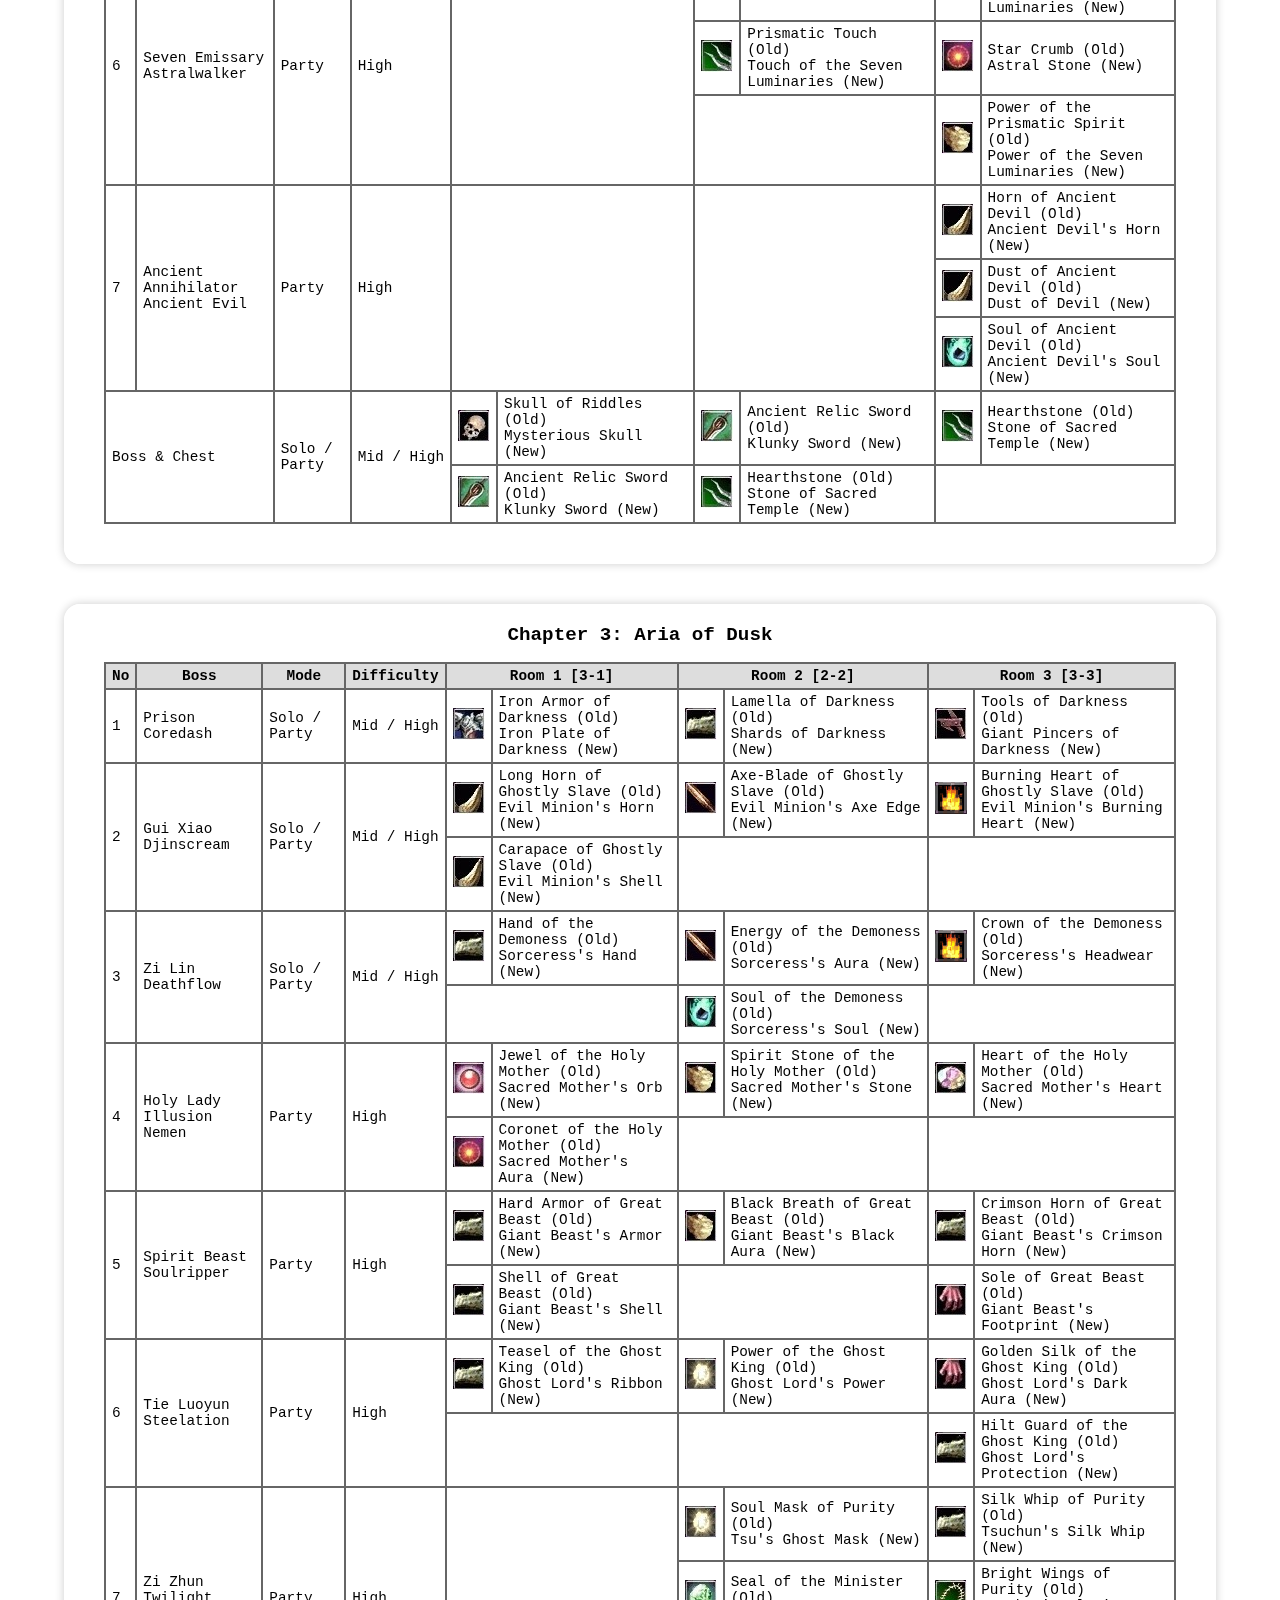
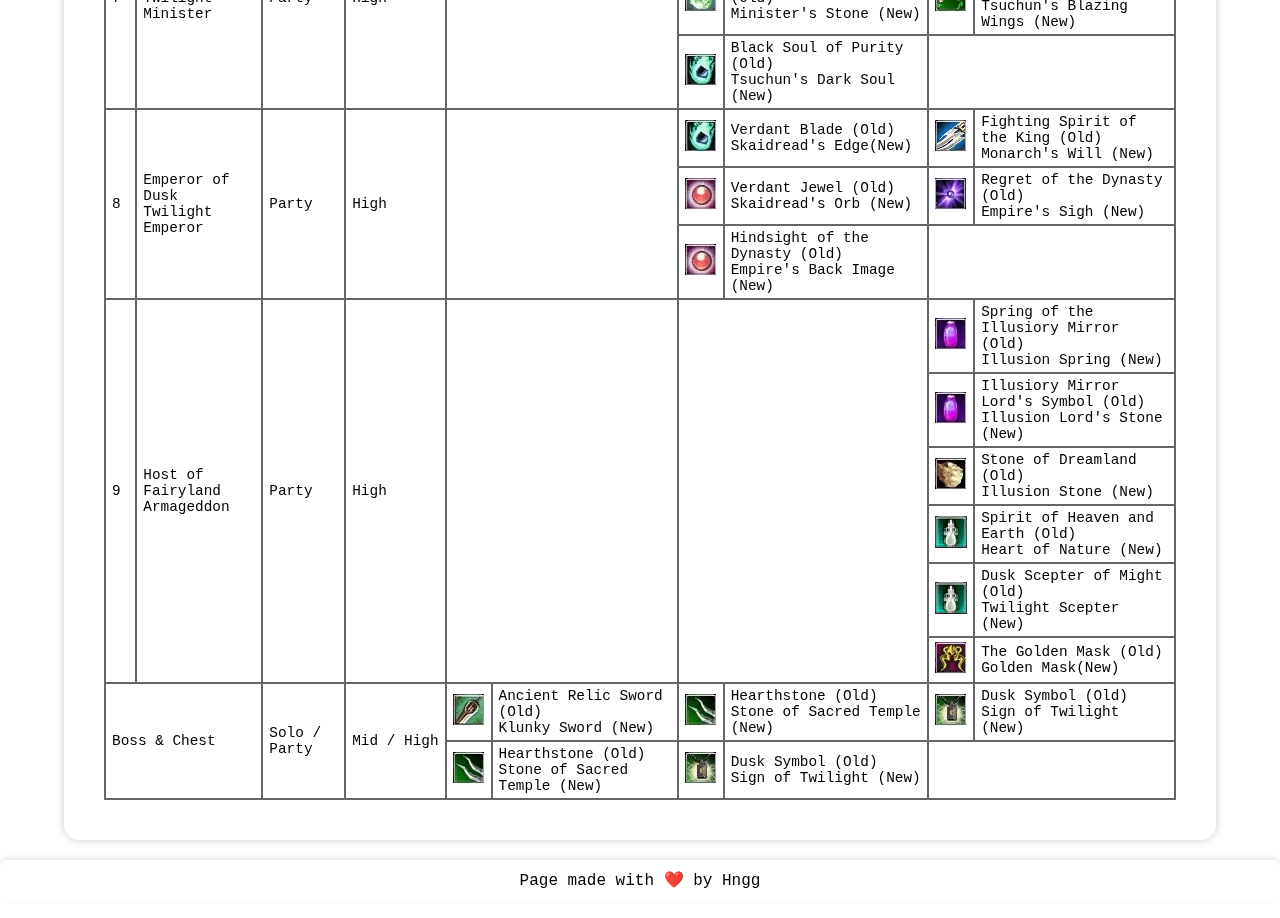
<file: droplist.html>
<!DOCTYPE html>
<html lang="en">

<head>
  <meta charset="UTF-8">
  <meta name="viewport" content="width=device-width, initial-scale=1.0">
  <title>Perfect World Handbook</title>
  <link rel="icon" href="kuliprasejarah.ico" type="image/x-icon">
  <link rel="stylesheet" href="css\styles.css">
  <script src="js\script.js" defer></script>
</head>

<body>
  <div id="header"></div>
  <div class="container">

    <div class="section">
      <div class="section-title">Chapter 1: Soul-Calming Hymn</div>
      <div class="table-wrapper">        <table class="hh-table">
          <thead>
            <tr>
              <th>No</th>
              <th>Boss</th>
              <th>Mode</th>
              <th>Difficulty</th>
              <th colspan=2>Room 1 [1-1]</th>
              <th colspan=2>Room 2 [1-2]</th>
              <th colspan=2>Room 3 [1-3]</th>
            </tr>
          </thead>
  
          <tbody>
            <tr>
              <td>1</td>
              <td>Quin Tian<br>Chintien</td>
              <td>Solo / Party</td>
              <td>Mid / High</td>
              <td><img src="img/1.jpg" class="hh-img"</td><td>Quin Tian's Blade (Old)<br>Chientien's Edge (New)</td>
              <td><img src="img/4.jpg" class="hh-img"</td><td>Quin Tian's Armor Piece (Old)<br>Chientien's Armor Shard (New)</td>
              <td><img src="img/10.jpg" class="hh-img"</td><td>Quin Tian's Hard Armor (Old)<br>Chin's Plate (New)</td>
            </tr>

            <tr>
              <td>2</td>
              <td>Drum God<br>Lord of Percussion</td>
              <td>Solo / Party</td>
              <td>Mid / High</td>
              <td><img src="img/2.jpg" class="hh-img"</td><td>Quin Tian's Blade (Old)<br>Chientien's Edge (New)</td>
              <td><img src="img/5.jpg" class="hh-img"</td><td>Quin Tian's Armor Piece (Old)<br>Chientien's Armor Shard (New)</td>
              <td><img src="img/11.jpg" class="hh-img"</td><td>Quin Tian's Hard Armor (Old)<br>Chin's Plate (New)</td>
            </tr>

            <tr>
              <td rowspan="2">3</td>
              <td rowspan="2">Ancient Snake<br>Vipenalt</td>
              <td rowspan="2">Party</td>
              <td rowspan="2">High</td>
              <td rowspan="2" colspan="2"></td>
              <td><img src="img/6.jpg" class="hh-img"></td><td>Ancient Snake Hide (Old)<br>Ancient Serpent's Skin (New)</td>
              <td><img src="img/12.jpg" class="hh-img"></td><td>Blood of Ancient Snake (Old)<br>Ancient Serpent's Blood (New)</td>
            </tr>
            <tr>
              <td colspan="2"></td>
              <td><img src="img/13.jpg" class="hh-img"></td><td>Ancient Serpent Soul (Old)<br>Ancient Serpent's Orb (New)</td>
            </tr>

            <tr>
              <td>4</td>
              <td>Soul<br>Soulbanisher</td>
              <td>Party</td>
              <td>High</td>
              <td colspan="2"></td>
              <td><img src="img/7.jpg" class="hh-img"></td><td>Ghostly Tentacle (Old)<br>Soulgatherer's Tentacle (New)</td>
              <td><img src="img/14.jpg" class="hh-img"></td><td>Ghostly Golden Mirror (Old)<br>Soulgatherer's Mirror (New)</td>
            </tr>

            <tr>
              <td rowspan="2">5</td>
              <td rowspan="2">Holy Armor<br>Dimentora</td>
              <td rowspan="2">Party</td>
              <td rowspan="2">High</td>
              <td colspan="2"></td>
              <td><img src="img/8.jpg" class="hh-img"></td><td>Broken Golden Armor Piece (Old)<br>Broken Shard of Gold Armor (New)</td>
              <td><img src="img/15.jpg" class="hh-img"></td><td>Solid Golden Armor Piece (Old)<br>Tough Shard of Gold Armor (New)</td>
            </tr>
            <tr>
              <td colspan="2"></td>
              <td colspan="2"></td>
              <td><img src="img/16.jpg" class="hh-img"></td><td>Spirit of Golden Armor (Old)<br>Golden Spirit (New)</td>
            </tr>

            <tr>
              <td rowspan="2" colspan="2">Boss & Chest</td>
              <td rowspan="2">Solo / Party</td>
              <td rowspan="2">Mid / High</td>
              <td><img src="img/3.jpg" class="hh-img"</td><td>Skeleton Piece (Old)<br>Piece of Skeleton (New)</td>
              <td><img src="img/3.jpg" class="hh-img"</td><td>Skeleton Piece (Old)<br>Piece of Skeleton (New)</td>
              <td><img src="img/9.jpg" class="hh-img"></td><td>Skull of Riddles (Old)<br>Mysterious Skull (New)</td>
            </tr>
            <tr>
              <td colspan="2"></td>
              <td><img src="img/9.jpg" class="hh-img"></td><td>Skull of Riddles (Old)<br>Mysterious Skull (New)</td>
              <td><img src="img/17.jpg" class="hh-img"></td><td>Ancient Relic Sword (Old)<br>Klunky Sword (New)</td>
            </tr>

          </tbody>
        </table>
      </div>
    </div>
  </div>
  
  <div class="container">
    <div class="section">
      <div class="section-title">Chapter 2: Destiny's Symphony</div>
      <div class="table-wrapper">        <table class="hh-table">
          <thead>
            <tr>
              <th>No</th>
              <th>Boss</th>
              <th>Mode</th>
              <th>Difficulty</th>
              <th colspan=2>Room 1 [2-1]</th>
              <th colspan=2>Room 2 [2-2]</th>
              <th colspan=2>Room 3 [2-3]</th>
            </tr>
          </thead>
  
          <tbody>
            <tr>
              <td>1</td>
              <td>Zhen Zhun<br>Fataliqua</td>
              <td>Solo / Party</td>
              <td>Mid / High</td>
              <td><img src="img/18.jpg" class="hh-img"</td><td>Armored Hide of Crazy Lion (Old)<br>Frenzy Lion's Skin (New)</td>
              <td><img src="img/26.jpg" class="hh-img"</td><td>Claws of Crazy Lion (Old)<br>Frenzy Lion's Claw (New)</td>
              <td><img src="img/34.jpg" class="hh-img"</td><td>Sharp Blade of Crazy Lion (Old)<br>Frenzy Lion's Edge (New)</td>
            </tr>

            <tr>
              <td rowspan="2">2</td>
              <td rowspan="2">Shen Wuluo<br>General Wurlord</td>
              <td rowspan="2">Solo / Party</td>
              <td rowspan="2">Mid / High</td>
              <td><img src="img/19.jpg" class="hh-img"</td><td>Helmet of Shenwu's Leutenant (Old)<br>Forshura's Armor (New)</td>
              <td><img src="img/27.jpg" class="hh-img"</td><td>Spike of Shenwu's Leutenant (Old)<br>Forshura's Hook (New)</td>
              <td><img src="img/35.jpg" class="hh-img"</td><td>Shenwu Leutenant's Arm Piece (Old)<br>Forshura's Arm (New)</td>
            </tr>
            <tr>
              <td><img src="img/20.jpg" class="hh-img"</td><td>Shenwu Leutenant's Black Jewel (Old)<br>Forshura's Black Orb (New)</td>
              <td colspan="2"></td>
              <td colspan="2"></td>
            </tr>

            <tr>
              <td rowspan="2">3</td>
              <td rowspan="2">Feng Wuhen<br>General Feng</td>
              <td rowspan="2">Solo / Party</td>
              <td rowspan="2">Mid / High</td>
              <td><img src="img/21.jpg" class="hh-img"></td><td>Feng Wuhen's Black Armor (Old)<br>Feng's Black Armor (New)</td>
              <td><img src="img/28.jpg" class="hh-img"></td><td>Feng Wuhen's Iron Stand (Old)<br>Feng's Iron Bars (New)</td>
              <td><img src="img/36.jpg" class="hh-img"></td><td>Shenwu Leutenant's Saddlehorn (Old)<br>Horn of Feng's Horse (New)</td>
            </tr>
            <tr>
              <td><img src="img/22.jpg" class="hh-img"></td><td>Feng Wuhen's Gauntlets (Old)<br>Feng's Steel Armor (New)</td>
              <td><img src="img/22.jpg" class="hh-img"></td><td>Feng Wuhen's Gauntlets (Old)<br>Feng's Steel Armor (New)</td>
              <td colspan="2"></td>
            </tr>

            <tr>
              <td rowspan="2">4</td>
              <td rowspan="2">Great Ape<br>Cosmoforce</td>
              <td rowspan="2">Party</td>
              <td rowspan="2">High</td>
              <td><img src="img/23.jpg" class="hh-img"></td><td>Ghostly Tentacle (Old)<br>Soulgatherer's Tentacle (New)</td>
              <td><img src="img/29.jpg" class="hh-img"></td><td>Ghostly Tentacle (Old)<br>Soulgatherer's Tentacle (New)</td>
              <td><img src="img/37.jpg" class="hh-img"></td><td>Ghostly Golden Mirror (Old)<br>Soulgatherer's Mirror (New)</td>
            </tr>
            <tr>
              <td><img src="img/24.jpg" class="hh-img"></td><td>Palm of Great Ape (Old)<br>Giant Ape's Palm (New)</td>
              <td><img src="img/24.jpg" class="hh-img"></td><td>Palm of Great Ape (Old)<br>Giant Ape's Palm (New)</td>
              <td colspan="2"></td>
            </tr>

            <tr>
              <td>5</td>
              <td>Spirit Beast<br>Soulripper</td>
              <td>Party</td>
              <td>High</td>
              <td><img src="img/25.jpg" class="hh-img"></td><td>Claw of Devourer (Old)<br>Claw of Consumer of Souls (New)</td>
              <td><img src="img/30.jpg" class="hh-img"></td><td>Fur of Devourer (Old)<br>Mane of Consumer of Souls (New)</td>
              <td><img src="img/38.jpg" class="hh-img"></td><td>Iron Beard of the Devourer (Old)<br>Antenna of Consumer of Souls (New)</td>
            </tr>

            <tr>
              <td rowspan="3">6</td>
              <td rowspan="3">Seven Emissary<br>Astralwalker</td>
              <td rowspan="3">Party</td>
              <td rowspan="3">High</td>
              <td rowspan="3" colspan="2"></td>
              <td><img src="img/31.jpg" class="hh-img"></td><td>Star Dust (Old)<br>Dust of Stars (New)</td>
              <td><img src="img/39.jpg" class="hh-img"></td><td>Prismatic Wheel (Old)<br>Wheel of the Seven Luminaries (New)</td>
            </tr>
            <tr>
              <td><img src="img/32.jpg" class="hh-img"></td><td>Prismatic Touch (Old)<br>Touch of the Seven Luminaries (New)</td>
              <td><img src="img/40.jpg" class="hh-img"></td><td>Star Crumb (Old)<br>Astral Stone (New)</td>
            </tr>
            <tr>
              <td colspan="2"></td>
              <td><img src="img/41.jpg" class="hh-img"></td><td>Power of the Prismatic Spirit (Old)<br>Power of the Seven Luminaries (New)</td>
            </tr>

            <tr>
              <td rowspan="3">7</td>
              <td rowspan="3">Ancient Annihilator<br>Ancient Evil</td>
              <td rowspan="3">Party</td>
              <td rowspan="3">High</td>
              <td rowspan="3" colspan="2"></td>
              <td rowspan="3" colspan="2"></td>
              <td><img src="img/42.jpg" class="hh-img"></td><td>Horn of Ancient Devil (Old)<br>Ancient Devil's Horn (New)</td>
            </tr>
            <tr>
              <td><img src="img/43.jpg" class="hh-img"></td><td>Dust of Ancient Devil (Old)<br>Dust of Devil (New)</td>
            </tr>
            <tr>
              <td><img src="img/44.jpg" class="hh-img"></td><td>Soul of Ancient Devil (Old)<br>Ancient Devil's Soul (New)</td>
            </tr>

            <tr>
              <td rowspan="2" colspan="2">Boss & Chest</td>
              <td rowspan="2">Solo / Party</td>
              <td rowspan="2">Mid / High</td>
              <td><img src="img/9.jpg" class="hh-img"></td><td>Skull of Riddles (Old)<br>Mysterious Skull (New)</td>
              <td><img src="img/17.jpg" class="hh-img"</td><td>Ancient Relic Sword (Old)<br>Klunky Sword (New)</td>
              <td><img src="img/33.jpg" class="hh-img"</td><td>Hearthstone (Old)<br>Stone of Sacred Temple (New)</td>
            </tr>
            <tr>
              <td><img src="img/17.jpg" class="hh-img"</td><td>Ancient Relic Sword (Old)<br>Klunky Sword (New)</td>
              <td><img src="img/33.jpg" class="hh-img"</td><td>Hearthstone (Old)<br>Stone of Sacred Temple (New)</td>
              <td colspan="2"></td>
            </tr>

          </tbody>
        </table>
      </div>
    </div>
  </div>

  <div class="container">
    <div class="section">
      <div class="section-title">Chapter 3: Aria of Dusk</div>
      <div class="table-wrapper">        <table class="hh-table">
          <thead>
            <tr>
              <th>No</th>
              <th>Boss</th>
              <th>Mode</th>
              <th>Difficulty</th>
              <th colspan=2>Room 1 [3-1]</th>
              <th colspan=2>Room 2 [2-2]</th>
              <th colspan=2>Room 3 [3-3]</th>
            </tr>
          </thead>
  
          <tbody>
            <tr>
              <td>1</td>
              <td>Prison<br>Coredash</td>
              <td>Solo / Party</td>
              <td>Mid / High</td>
              <td><img src="img/45.jpg" class="hh-img"</td><td>Iron Armor of Darkness (Old)<br>Iron Plate of Darkness (New)</td>
              <td><img src="img/54.jpg" class="hh-img"</td><td>Lamella of Darkness (Old)<br>Shards of Darkness (New)</td>
              <td><img src="img/68.jpg" class="hh-img"</td><td>Tools of Darkness (Old)<br>Giant Pincers of Darkness (New)</td>
            </tr>

            <tr>
              <td rowspan="2">2</td>
              <td rowspan="2">Gui Xiao<br>Djinscream</td>
              <td rowspan="2">Solo / Party</td>
              <td rowspan="2">Mid / High</td>
              <td><img src="img/46.jpg" class="hh-img"</td><td>Long Horn of Ghostly Slave (Old)<br>Evil Minion's Horn (New)</td>
              <td><img src="img/55.jpg" class="hh-img"</td><td>Axe-Blade of Ghostly Slave (Old)<br>Evil Minion's Axe Edge (New)</td>
              <td><img src="img/69.jpg" class="hh-img"</td><td>Burning Heart of Ghostly Slave (Old)<br>Evil Minion's Burning Heart (New)</td>
            </tr>
            <tr>
              <td><img src="img/47.jpg" class="hh-img"</td><td>Carapace of Ghostly Slave (Old)<br>Evil Minion's Shell (New)</td>
              <td colspan="2"></td>
              <td colspan="2"></td>
            </tr>

            <tr>
              <td rowspan="2">3</td>
              <td rowspan="2">Zi Lin<br>Deathflow</td>
              <td rowspan="2">Solo / Party</td>
              <td rowspan="2">Mid / High</td>
              <td><img src="img/48.jpg" class="hh-img"></td><td>Hand of the Demoness (Old)<br>Sorceress's Hand (New)</td>
              <td><img src="img/56.jpg" class="hh-img"></td><td>Energy of the Demoness (Old)<br>Sorceress's Aura (New)</td>
              <td><img src="img/70.jpg" class="hh-img"></td><td>Crown of the Demoness (Old)<br>Sorceress's Headwear (New)</td>
            </tr>
            <tr>
              <td colspan="2"></td>
              <td><img src="img/57.jpg" class="hh-img"></td><td>Soul of the Demoness (Old)<br>Sorceress's Soul (New)</td>
              <td colspan="2"></td>
            </tr>

            <tr>
              <td rowspan="2">4</td>
              <td rowspan="2">Holy Lady<br>Illusion Nemen</td>
              <td rowspan="2">Party</td>
              <td rowspan="2">High</td>
              <td><img src="img/49.jpg" class="hh-img"></td><td>Jewel of the Holy Mother (Old)<br>Sacred Mother's Orb (New)</td>
              <td><img src="img/58.jpg" class="hh-img"></td><td>Spirit Stone of the Holy Mother (Old)<br>Sacred Mother's Stone (New)</td>
              <td><img src="img/71.jpg" class="hh-img"></td><td>Heart of the Holy Mother (Old)<br>Sacred Mother's Heart (New)</td>
            </tr>
            <tr>
              <td><img src="img/50.jpg" class="hh-img"></td><td>Coronet of the Holy Mother (Old)<br>Sacred Mother's Aura (New)</td>
              <td colspan="2"></td>
              <td colspan="2"></td>
            </tr>

            <tr>
              <td rowspan="2">5</td>
              <td rowspan="2">Spirit Beast<br>Soulripper</td>
              <td rowspan="2">Party</td>
              <td rowspan="2">High</td>
              <td><img src="img/51.jpg" class="hh-img"></td><td>Hard Armor of Great Beast (Old)<br>Giant Beast's Armor (New)</td>
              <td><img src="img/59.jpg" class="hh-img"></td><td>Black Breath of Great Beast (Old)<br>Giant Beast's Black Aura (New)</td>
              <td><img src="img/72.jpg" class="hh-img"></td><td>Crimson Horn of Great Beast (Old)<br>Giant Beast's Crimson Horn (New)</td>
            </tr>
            <tr>
              <td><img src="img/52.jpg" class="hh-img"></td><td>Shell of Great Beast (Old)<br>Giant Beast's Shell (New)</td>
              <td colspan="2"></td>
              <td><img src="img/73.jpg" class="hh-img"></td><td>Sole of Great Beast (Old)<br>Giant Beast's Footprint (New)</td>
            </tr>

            <tr>
              <td rowspan="2">6</td>
              <td rowspan="2">Tie Luoyun<br>Steelation</td>
              <td rowspan="2">Party</td>
              <td rowspan="2">High</td>
              <td><img src="img/53.jpg" class="hh-img"></td><td>Teasel of the Ghost King (Old)<br>Ghost Lord's Ribbon (New)</td>
              <td><img src="img/60.jpg" class="hh-img"></td><td>Power of the Ghost King (Old)<br>Ghost Lord's Power (New)</td>
              <td><img src="img/74.jpg" class="hh-img"></td><td>Golden Silk of the Ghost King (Old)<br>Ghost Lord's Dark Aura (New)</td>
            </tr>
            <tr>
              <td colspan="2"></td>
              <td colspan="2"></td>
              <td><img src="img/75.jpg" class="hh-img"></td><td>Hilt Guard of the Ghost King (Old)<br>Ghost Lord's Protection (New)</td>
            </tr>

            <tr>
              <td rowspan="3">7</td>
              <td rowspan="3">Zi Zhun<br>Twilight Minister</td>
              <td rowspan="3">Party</td>
              <td rowspan="3">High</td>
              <td rowspan="3" colspan="2"></td>
              <td><img src="img/61.jpg" class="hh-img"></td><td>Soul Mask of Purity (Old)<br>Tsu's Ghost Mask (New)</td>
              <td><img src="img/76.jpg" class="hh-img"></td><td>Silk Whip of Purity (Old)<br>Tsuchun's Silk Whip (New)</td>
            </tr>
            <tr>
              <td><img src="img/62.jpg" class="hh-img"></td><td>Seal of the Minister (Old)<br>Minister's Stone (New)</td>
              <td><img src="img/77.jpg" class="hh-img"></td><td>Bright Wings of Purity (Old)<br>Tsuchun's Blazing Wings (New)</td>
            </tr>
            <tr>
              <td><img src="img/63.jpg" class="hh-img"></td><td>Black Soul of Purity (Old)<br>Tsuchun's Dark Soul (New)</td>
              <td colspan="2"></td>
            </tr>

            <tr>
              <td rowspan="3">8</td>
              <td rowspan="3">Emperor of Dusk<br>Twilight Emperor</td>
              <td rowspan="3">Party</td>
              <td rowspan="3">High</td>
              <td rowspan="3" colspan="2"></td>
              <td><img src="img/64.jpg" class="hh-img"></td><td>Verdant Blade (Old)<br>Skaidread's Edge(New)</td>
              <td><img src="img/78.jpg" class="hh-img"></td><td>Fighting Spirit of the King (Old)<br>Monarch's Will (New)</td>
            </tr>
            <tr>
              <td><img src="img/65.jpg" class="hh-img"></td><td>Verdant Jewel (Old)<br>Skaidread's Orb (New)</td>
              <td><img src="img/79.jpg" class="hh-img"></td><td>Regret of the Dynasty (Old)<br>Empire's Sigh (New)</td>
            </tr>
            <tr>
              <td><img src="img/66.jpg" class="hh-img"></td><td>Hindsight of the Dynasty (Old)<br>Empire's Back Image (New)</td>
              <td colspan="2"></td>
            </tr>

            <tr>
              <td rowspan="6">9</td>
              <td rowspan="6">Host of Fairyland<br>Armageddon</td>
              <td rowspan="6">Party</td>
              <td rowspan="6">High</td>
              <td rowspan="6" colspan="2"></td>
              <td rowspan="6" colspan="2"></td>
              <td><img src="img/80.jpg" class="hh-img"></td><td>Spring of the Illusiory Mirror (Old)<br>Illusion Spring (New)</td>
            </tr>
            <tr>
              <td><img src="img/81.jpg" class="hh-img"></td><td>Illusiory Mirror Lord's Symbol (Old)<br>Illusion Lord's Stone (New)</td>
            </tr>
            <tr>
              <td><img src="img/82.jpg" class="hh-img"></td><td>Stone of Dreamland (Old)<br>Illusion Stone (New)</td>
            </tr>
            <tr>
              <td><img src="img/83.jpg" class="hh-img"></td><td>Spirit of Heaven and Earth (Old)<br>Heart of Nature (New)</td>
            </tr>
            <tr>
              <td><img src="img/84.jpg" class="hh-img"></td><td>Dusk Scepter of Might (Old)<br>Twilight Scepter (New)</td>
            </tr>
            <tr>
              <td><img src="img/85.jpg" class="hh-img"></td><td>The Golden Mask (Old)<br>Golden Mask(New)</td>
            </tr>
            
            <tr>
              <td rowspan="2" colspan="2">Boss & Chest</td>
              <td rowspan="2">Solo / Party</td>
              <td rowspan="2">Mid / High</td>
              <td><img src="img/17.jpg" class="hh-img"></td><td>Ancient Relic Sword (Old)<br>Klunky Sword (New)</td>
              <td><img src="img/33.jpg" class="hh-img"></td><td>Hearthstone (Old)<br>Stone of Sacred Temple (New)</td>
              <td><img src="img/67.jpg" class="hh-img"></td><td>Dusk Symbol (Old)<br>Sign of Twilight (New)</td>
            </tr>
            <tr>
              <td><img src="img/33.jpg" class="hh-img"></td><td>Hearthstone (Old)<br>Stone of Sacred Temple (New)</td>
              <td><img src="img/67.jpg" class="hh-img"></td><td>Dusk Symbol (Old)<br>Sign of Twilight (New)</td>
              <td colspan="2"></td>
            </tr>

          </tbody>
        </table>
      </div>
    </div>
  </div>

  <div id="footer"></div>
  <script src="js\layout.js"></script>
</body>

</html>
</file>
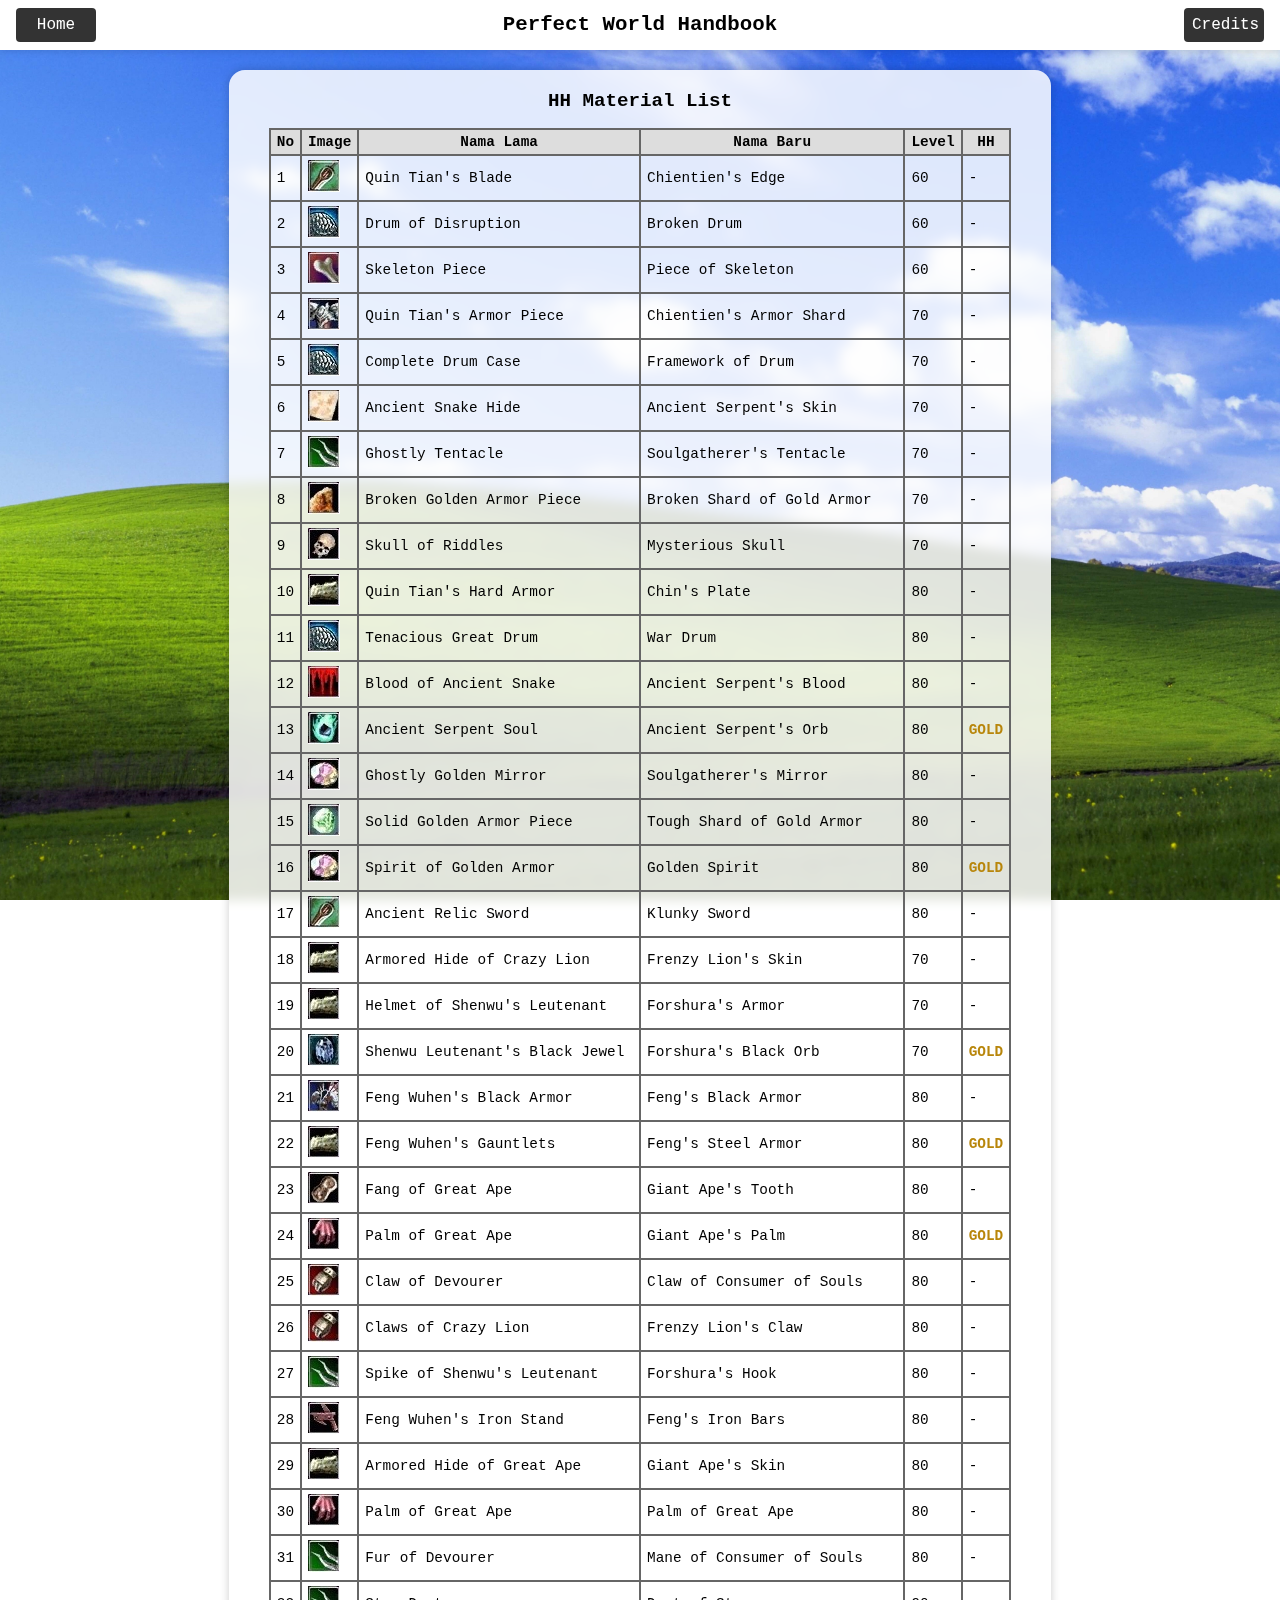
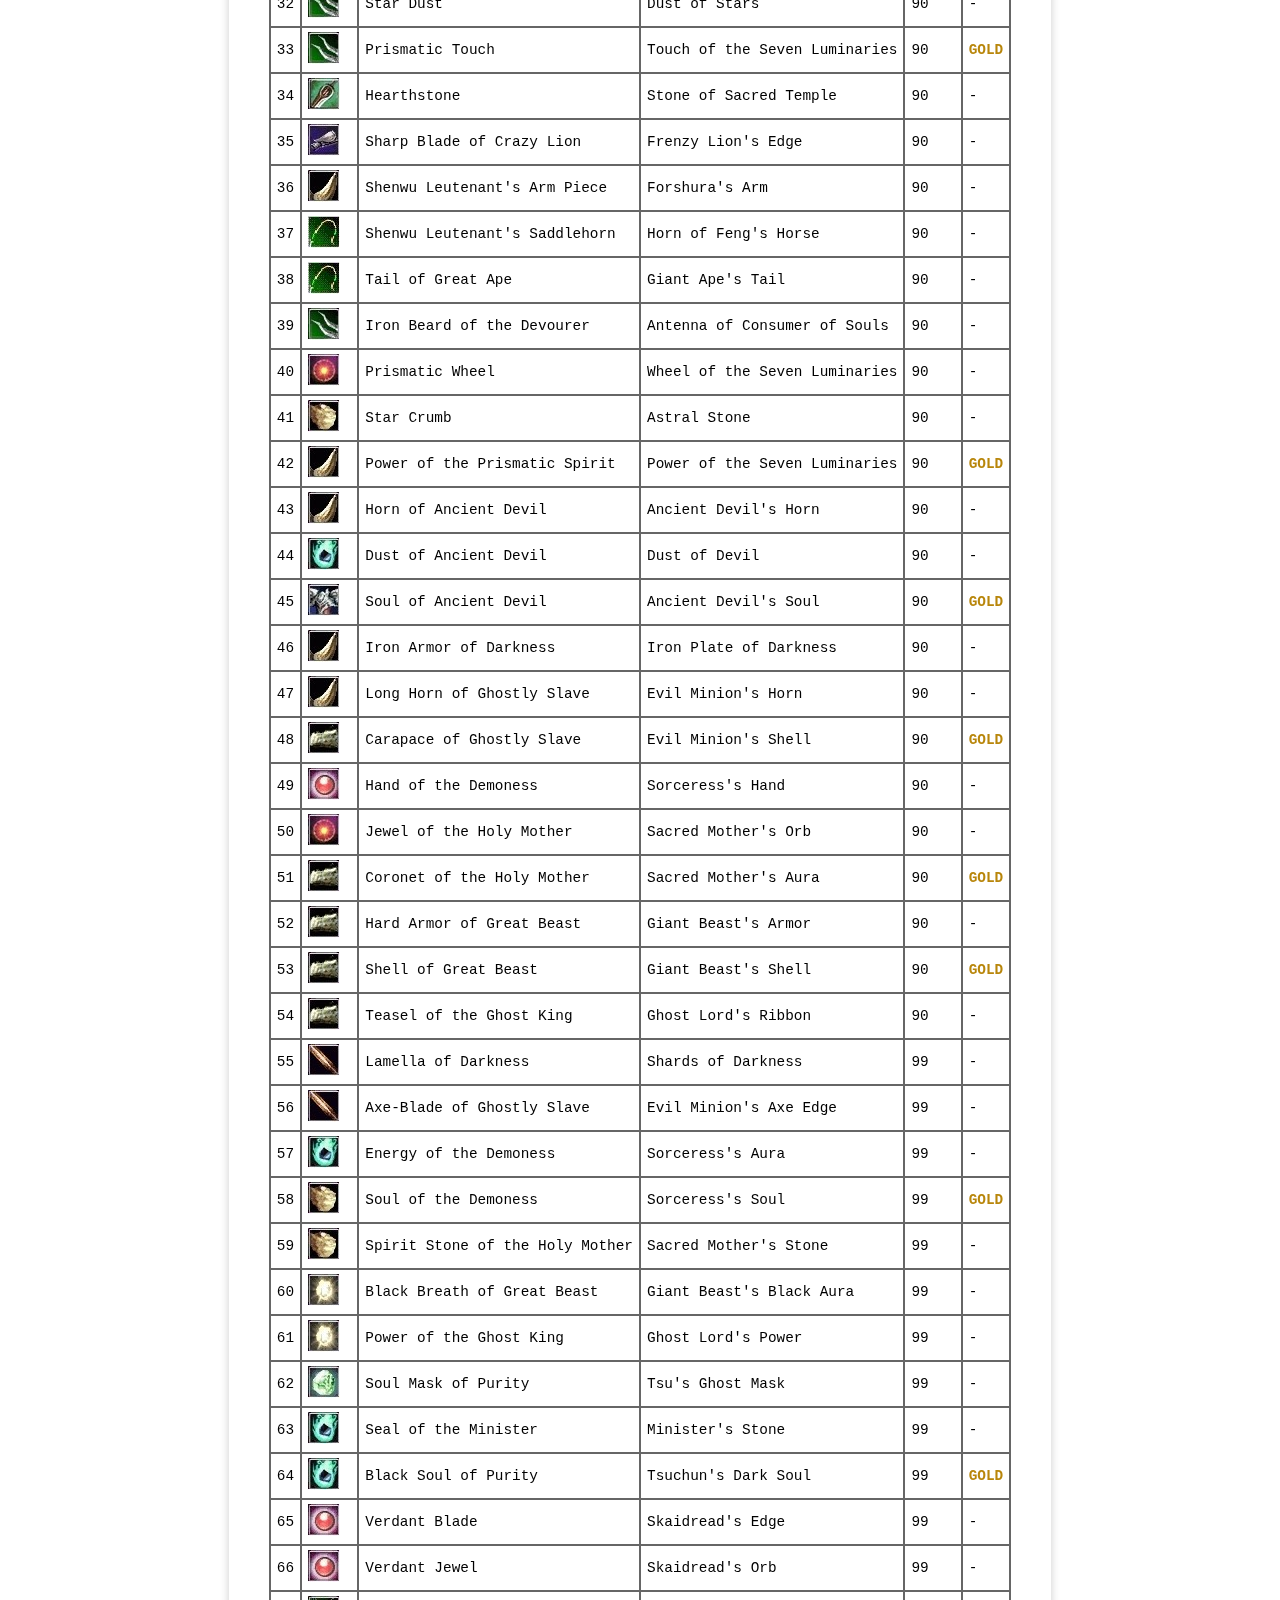
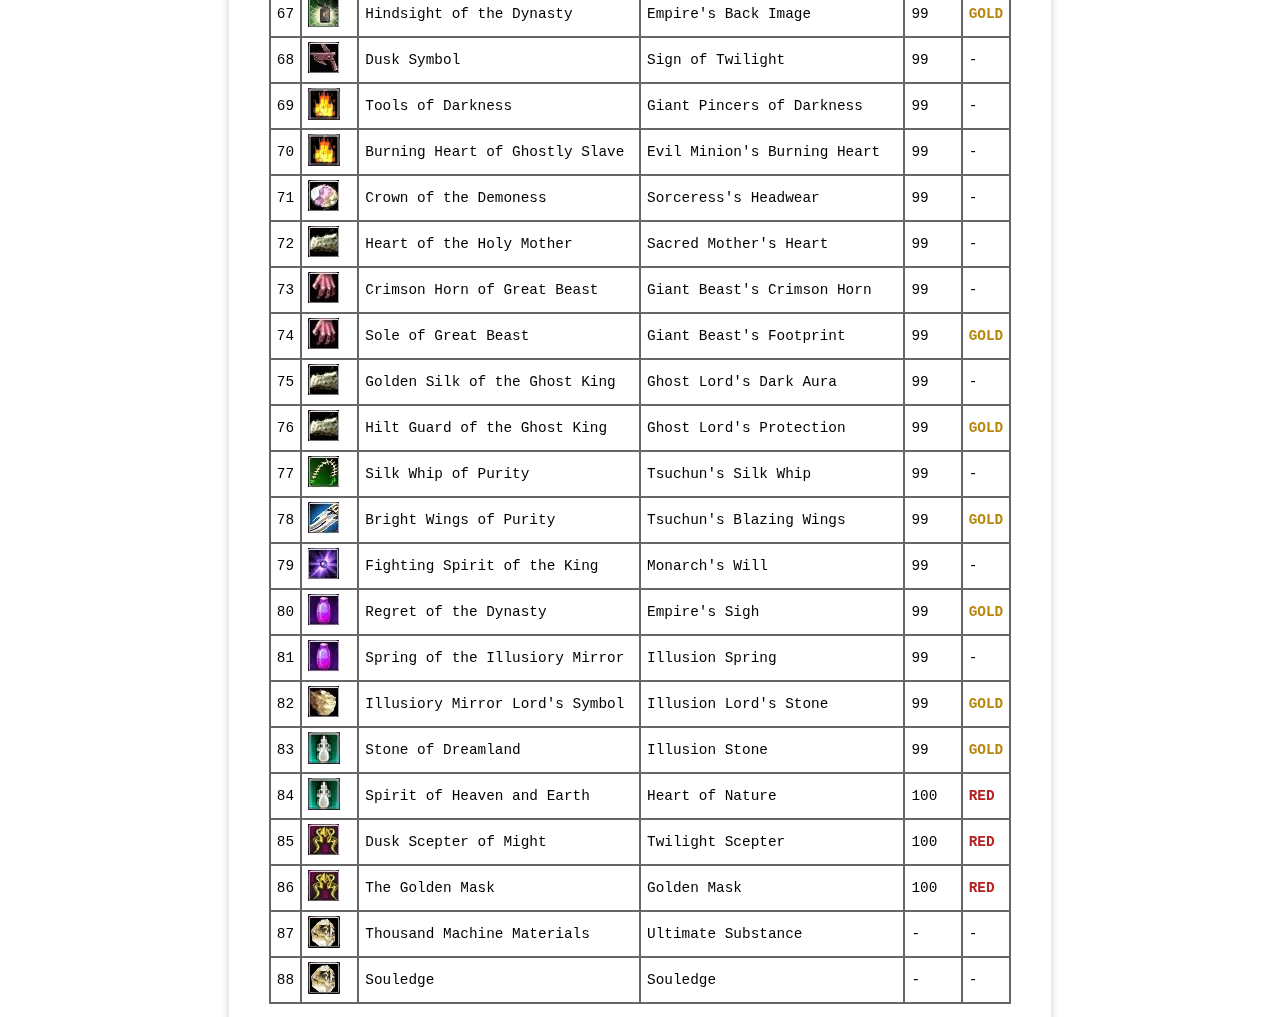
<file: hh_item.html>
<!DOCTYPE html>
<html lang="en">

<head>
  <meta charset="UTF-8">
  <meta name="viewport" content="width=device-width, initial-scale=1.0">
  <title>Perfect World Handbook</title>
  <link rel="icon" href="kuliprasejarah.ico" type="image/x-icon">
  <link rel="stylesheet" href="css\styles.css">
  <script src="js\script.js" defer></script>
</head>

<body>
  <div id="header"></div>

  <div class="container">
    <div class="section">
      <div class="section-title">HH Material List</div>
  
      <div class="table-wrapper">
        <table class="hh-table">
          <thead>
            <tr>
              <th>No</th>
              <th>Image</th>
              <th>Nama Lama</th>
              <th>Nama Baru</th>
              <th>Level</th>
              <th>HH</th>
            </tr>
          </thead>
          <tbody>
            <tr><td>1</td><td><img src="img/1.jpg" class="hh-img" onerror="this.src='img/unknown.jpg'"></td><td>Quin Tian's Blade</td><td>Chientien's Edge</td><td>60</td><td>-</td></tr>
            <tr><td>2</td><td><img src="img/2.jpg" class="hh-img" onerror="this.src='img/unknown.jpg'"></td><td>Drum of Disruption</td><td>Broken Drum</td><td>60</td><td>-</td></tr>
            <tr><td>3</td><td><img src="img/3.jpg" class="hh-img" onerror="this.src='img/unknown.jpg'"></td><td>Skeleton Piece</td><td>Piece of Skeleton</td><td>60</td><td>-</td></tr>
            <tr><td>4</td><td><img src="img/4.jpg" class="hh-img" onerror="this.src='img/unknown.jpg'"></td><td>Quin Tian's Armor Piece</td><td>Chientien's Armor Shard</td><td>70</td><td>-</td></tr>
            <tr><td>5</td><td><img src="img/5.jpg" class="hh-img" onerror="this.src='img/unknown.jpg'"></td><td>Complete Drum Case</td><td>Framework of Drum</td><td>70</td><td>-</td></tr>
            <tr><td>6</td><td><img src="img/6.jpg" class="hh-img" onerror="this.src='img/unknown.jpg'"></td><td>Ancient Snake Hide</td><td>Ancient Serpent's Skin</td><td>70</td><td>-</td></tr>
            <tr><td>7</td><td><img src="img/7.jpg" class="hh-img" onerror="this.src='img/unknown.jpg'"></td><td>Ghostly Tentacle</td><td>Soulgatherer's Tentacle</td><td>70</td><td>-</td></tr>
            <tr><td>8</td><td><img src="img/8.jpg" class="hh-img" onerror="this.src='img/unknown.jpg'"></td><td>Broken Golden Armor Piece</td><td>Broken Shard of Gold Armor</td><td>70</td><td>-</td></tr>
            <tr><td>9</td><td><img src="img/9.jpg" class="hh-img" onerror="this.src='img/unknown.jpg'"></td><td>Skull of Riddles</td><td>Mysterious Skull</td><td>70</td><td>-</td></tr>
            <tr><td>10</td><td><img src="img/10.jpg" class="hh-img" onerror="this.src='img/unknown.jpg'"></td><td>Quin Tian's Hard Armor</td><td>Chin's Plate</td><td>80</td><td>-</td></tr>
            <tr><td>11</td><td><img src="img/11.jpg" class="hh-img" onerror="this.src='img/unknown.jpg'"></td><td>Tenacious Great Drum</td><td>War Drum</td><td>80</td><td>-</td></tr>
            <tr><td>12</td><td><img src="img/12.jpg" class="hh-img" onerror="this.src='img/unknown.jpg'"></td><td>Blood of Ancient Snake</td><td>Ancient Serpent's Blood</td><td>80</td><td>-</td></tr>
            <tr><td>13</td><td><img src="img/13.jpg" class="hh-img" onerror="this.src='img/unknown.jpg'"></td><td>Ancient Serpent Soul</td><td>Ancient Serpent's Orb</td><td>80</td><td class="hh-gold">GOLD</td></tr>
            <tr><td>14</td><td><img src="img/14.jpg" class="hh-img" onerror="this.src='img/unknown.jpg'"></td><td>Ghostly Golden Mirror</td><td>Soulgatherer's Mirror</td><td>80</td><td>-</td></tr>
            <tr><td>15</td><td><img src="img/15.jpg" class="hh-img" onerror="this.src='img/unknown.jpg'"></td><td>Solid Golden Armor Piece</td><td>Tough Shard of Gold Armor</td><td>80</td><td>-</td></tr>
            <tr><td>16</td><td><img src="img/16.jpg" class="hh-img" onerror="this.src='img/unknown.jpg'"></td><td>Spirit of Golden Armor</td><td>Golden Spirit</td><td>80</td><td class="hh-gold">GOLD</td></tr>
            <tr><td>17</td><td><img src="img/17.jpg" class="hh-img" onerror="this.src='img/unknown.jpg'"></td><td>Ancient Relic Sword</td><td>Klunky Sword</td><td>80</td><td>-</td></tr>
            <tr><td>18</td><td><img src="img/18.jpg" class="hh-img" onerror="this.src='img/unknown.jpg'"></td><td>Armored Hide of Crazy Lion</td><td>Frenzy Lion's Skin</td><td>70</td><td>-</td></tr>
            <tr><td>19</td><td><img src="img/19.jpg" class="hh-img" onerror="this.src='img/unknown.jpg'"></td><td>Helmet of Shenwu's Leutenant</td><td>Forshura's Armor</td><td>70</td><td>-</td></tr>
            <tr><td>20</td><td><img src="img/20.jpg" class="hh-img" onerror="this.src='img/unknown.jpg'"></td><td>Shenwu Leutenant's Black Jewel</td><td>Forshura's Black Orb</td><td>70</td><td class="hh-gold">GOLD</td></tr>
            <tr><td>21</td><td><img src="img/21.jpg" class="hh-img" onerror="this.src='img/unknown.jpg'"></td><td>Feng Wuhen's Black Armor</td><td>Feng's Black Armor</td><td>80</td><td>-</td></tr>
            <tr><td>22</td><td><img src="img/22.jpg" class="hh-img" onerror="this.src='img/unknown.jpg'"></td><td>Feng Wuhen's Gauntlets</td><td>Feng's Steel Armor</td><td>80</td><td class="hh-gold">GOLD</td></tr>
            <tr><td>23</td><td><img src="img/23.jpg" class="hh-img" onerror="this.src='img/unknown.jpg'"></td><td>Fang of Great Ape</td><td>Giant Ape's Tooth</td><td>80</td><td>-</td></tr>
            <tr><td>24</td><td><img src="img/24.jpg" class="hh-img" onerror="this.src='img/unknown.jpg'"></td><td>Palm of Great Ape</td><td>Giant Ape's Palm</td><td>80</td><td class="hh-gold">GOLD</td></tr>
            <tr><td>25</td><td><img src="img/25.jpg" class="hh-img" onerror="this.src='img/unknown.jpg'"></td><td>Claw of Devourer</td><td>Claw of Consumer of Souls</td><td>80</td><td>-</td></tr>
            <tr><td>26</td><td><img src="img/26.jpg" class="hh-img" onerror="this.src='img/unknown.jpg'"></td><td>Claws of Crazy Lion</td><td>Frenzy Lion's Claw</td><td>80</td><td>-</td></tr>
            <tr><td>27</td><td><img src="img/27.jpg" class="hh-img" onerror="this.src='img/unknown.jpg'"></td><td>Spike of Shenwu's Leutenant</td><td>Forshura's Hook</td><td>80</td><td>-</td></tr>
            <tr><td>28</td><td><img src="img/28.jpg" class="hh-img" onerror="this.src='img/unknown.jpg'"></td><td>Feng Wuhen's Iron Stand</td><td>Feng's Iron Bars</td><td>80</td><td>-</td></tr>
            <tr><td>29</td><td><img src="img/29.jpg" class="hh-img" onerror="this.src='img/unknown.jpg'"></td><td>Armored Hide of Great Ape</td><td>Giant Ape's Skin</td><td>80</td><td>-</td></tr>
            <tr><td>30</td><td><img src="img/30.jpg" class="hh-img" onerror="this.src='img/unknown.jpg'"></td><td>Palm of Great Ape</td><td>Palm of Great Ape</td><td>80</td><td>-</td></tr>
            <tr><td>31</td><td><img src="img/31.jpg" class="hh-img" onerror="this.src='img/unknown.jpg'"></td><td>Fur of Devourer</td><td>Mane of Consumer of Souls</td><td>80</td><td>-</td></tr>
            <tr><td>32</td><td><img src="img/32.jpg" class="hh-img" onerror="this.src='img/unknown.jpg'"></td><td>Star Dust</td><td>Dust of Stars</td><td>90</td><td>-</td></tr>
            <tr><td>33</td><td><img src="img/33.jpg" class="hh-img" onerror="this.src='img/unknown.jpg'"></td><td>Prismatic Touch</td><td>Touch of the Seven Luminaries</td><td>90</td><td class="hh-gold">GOLD</td></tr>
            <tr><td>34</td><td><img src="img/34.jpg" class="hh-img" onerror="this.src='img/unknown.jpg'"></td><td>Hearthstone</td><td>Stone of Sacred Temple</td><td>90</td><td>-</td></tr>
            <tr><td>35</td><td><img src="img/35.jpg" class="hh-img" onerror="this.src='img/unknown.jpg'"></td><td>Sharp Blade of Crazy Lion</td><td>Frenzy Lion's Edge</td><td>90</td><td>-</td></tr>
            <tr><td>36</td><td><img src="img/36.jpg" class="hh-img" onerror="this.src='img/unknown.jpg'"></td><td>Shenwu Leutenant's Arm Piece</td><td>Forshura's Arm</td><td>90</td><td>-</td></tr>
            <tr><td>37</td><td><img src="img/37.jpg" class="hh-img" onerror="this.src='img/unknown.jpg'"></td><td>Shenwu Leutenant's Saddlehorn</td><td>Horn of Feng's Horse</td><td>90</td><td>-</td></tr>
            <tr><td>38</td><td><img src="img/38.jpg" class="hh-img" onerror="this.src='img/unknown.jpg'"></td><td>Tail of Great Ape</td><td>Giant Ape's Tail</td><td>90</td><td>-</td></tr>
            <tr><td>39</td><td><img src="img/39.jpg" class="hh-img" onerror="this.src='img/unknown.jpg'"></td><td>Iron Beard of the Devourer</td><td>Antenna of Consumer of Souls</td><td>90</td><td>-</td></tr>
            <tr><td>40</td><td><img src="img/40.jpg" class="hh-img" onerror="this.src='img/unknown.jpg'"></td><td>Prismatic Wheel</td><td>Wheel of the Seven Luminaries</td><td>90</td><td>-</td></tr>
            <tr><td>41</td><td><img src="img/41.jpg" class="hh-img" onerror="this.src='img/unknown.jpg'"></td><td>Star Crumb</td><td>Astral Stone</td><td>90</td><td>-</td></tr>
            <tr><td>42</td><td><img src="img/42.jpg" class="hh-img" onerror="this.src='img/unknown.jpg'"></td><td>Power of the Prismatic Spirit</td><td>Power of the Seven Luminaries</td><td>90</td><td class="hh-gold">GOLD</td></tr>
            <tr><td>43</td><td><img src="img/43.jpg" class="hh-img" onerror="this.src='img/unknown.jpg'"></td><td>Horn of Ancient Devil</td><td>Ancient Devil's Horn</td><td>90</td><td>-</td></tr>
            <tr><td>44</td><td><img src="img/44.jpg" class="hh-img" onerror="this.src='img/unknown.jpg'"></td><td>Dust of Ancient Devil</td><td>Dust of Devil</td><td>90</td><td>-</td></tr>
            <tr><td>45</td><td><img src="img/45.jpg" class="hh-img" onerror="this.src='img/unknown.jpg'"></td><td>Soul of Ancient Devil</td><td>Ancient Devil's Soul</td><td>90</td><td class="hh-gold">GOLD</td></tr>
            <tr><td>46</td><td><img src="img/46.jpg" class="hh-img" onerror="this.src='img/unknown.jpg'"></td><td>Iron Armor of Darkness</td><td>Iron Plate of Darkness</td><td>90</td><td>-</td></tr>
            <tr><td>47</td><td><img src="img/47.jpg" class="hh-img" onerror="this.src='img/unknown.jpg'"></td><td>Long Horn of Ghostly Slave</td><td>Evil Minion's Horn</td><td>90</td><td>-</td></tr>
            <tr><td>48</td><td><img src="img/48.jpg" class="hh-img" onerror="this.src='img/unknown.jpg'"></td><td>Carapace of Ghostly Slave</td><td>Evil Minion's Shell</td><td>90</td><td class="hh-gold">GOLD</td></tr>
            <tr><td>49</td><td><img src="img/49.jpg" class="hh-img" onerror="this.src='img/unknown.jpg'"></td><td>Hand of the Demoness</td><td>Sorceress's Hand</td><td>90</td><td>-</td></tr>
            <tr><td>50</td><td><img src="img/50.jpg" class="hh-img" onerror="this.src='img/unknown.jpg'"></td><td>Jewel of the Holy Mother</td><td>Sacred Mother's Orb</td><td>90</td><td>-</td></tr>
            <tr><td>51</td><td><img src="img/51.jpg" class="hh-img" onerror="this.src='img/unknown.jpg'"></td><td>Coronet of the Holy Mother</td><td>Sacred Mother's Aura</td><td>90</td><td class="hh-gold">GOLD</td></tr>
            <tr><td>52</td><td><img src="img/52.jpg" class="hh-img" onerror="this.src='img/unknown.jpg'"></td><td>Hard Armor of Great Beast</td><td>Giant Beast's Armor</td><td>90</td><td>-</td></tr>
            <tr><td>53</td><td><img src="img/53.jpg" class="hh-img" onerror="this.src='img/unknown.jpg'"></td><td>Shell of Great Beast</td><td>Giant Beast's Shell</td><td>90</td><td class="hh-gold">GOLD</td></tr>
            <tr><td>54</td><td><img src="img/54.jpg" class="hh-img" onerror="this.src='img/unknown.jpg'"></td><td>Teasel of the Ghost King</td><td>Ghost Lord's Ribbon</td><td>90</td><td>-</td></tr>
            <tr><td>55</td><td><img src="img/55.jpg" class="hh-img" onerror="this.src='img/unknown.jpg'"></td><td>Lamella of Darkness</td><td>Shards of Darkness</td><td>99</td><td>-</td></tr>
            <tr><td>56</td><td><img src="img/56.jpg" class="hh-img" onerror="this.src='img/unknown.jpg'"></td><td>Axe-Blade of Ghostly Slave</td><td>Evil Minion's Axe Edge</td><td>99</td><td>-</td></tr>
            <tr><td>57</td><td><img src="img/57.jpg" class="hh-img" onerror="this.src='img/unknown.jpg'"></td><td>Energy of the Demoness</td><td>Sorceress's Aura</td><td>99</td><td>-</td></tr>
            <tr><td>58</td><td><img src="img/58.jpg" class="hh-img" onerror="this.src='img/unknown.jpg'"></td><td>Soul of the Demoness</td><td>Sorceress's Soul</td><td>99</td><td class="hh-gold">GOLD</td></tr>
            <tr><td>59</td><td><img src="img/59.jpg" class="hh-img" onerror="this.src='img/unknown.jpg'"></td><td>Spirit Stone of the Holy Mother</td><td>Sacred Mother's Stone</td><td>99</td><td>-</td></tr>
            <tr><td>60</td><td><img src="img/60.jpg" class="hh-img" onerror="this.src='img/unknown.jpg'"></td><td>Black Breath of Great Beast</td><td>Giant Beast's Black Aura</td><td>99</td><td>-</td></tr>
            <tr><td>61</td><td><img src="img/61.jpg" class="hh-img" onerror="this.src='img/unknown.jpg'"></td><td>Power of the Ghost King</td><td>Ghost Lord's Power</td><td>99</td><td>-</td></tr>
            <tr><td>62</td><td><img src="img/62.jpg" class="hh-img" onerror="this.src='img/unknown.jpg'"></td><td>Soul Mask of Purity</td><td>Tsu's Ghost Mask</td><td>99</td><td>-</td></tr>
            <tr><td>63</td><td><img src="img/63.jpg" class="hh-img" onerror="this.src='img/unknown.jpg'"></td><td>Seal of the Minister</td><td>Minister's Stone</td><td>99</td><td>-</td></tr>
            <tr><td>64</td><td><img src="img/64.jpg" class="hh-img" onerror="this.src='img/unknown.jpg'"></td><td>Black Soul of Purity</td><td>Tsuchun's Dark Soul</td><td>99</td><td class="hh-gold">GOLD</td></tr>
            <tr><td>65</td><td><img src="img/65.jpg" class="hh-img" onerror="this.src='img/unknown.jpg'"></td><td>Verdant Blade</td><td>Skaidread's Edge</td><td>99</td><td>-</td></tr>
            <tr><td>66</td><td><img src="img/66.jpg" class="hh-img" onerror="this.src='img/unknown.jpg'"></td><td>Verdant Jewel</td><td>Skaidread's Orb</td><td>99</td><td>-</td></tr>
            <tr><td>67</td><td><img src="img/67.jpg" class="hh-img" onerror="this.src='img/unknown.jpg'"></td><td>Hindsight of the Dynasty</td><td>Empire's Back Image</td><td>99</td><td class="hh-gold">GOLD</td></tr>
            <tr><td>68</td><td><img src="img/68.jpg" class="hh-img" onerror="this.src='img/unknown.jpg'"></td><td>Dusk Symbol</td><td>Sign of Twilight</td><td>99</td><td>-</td></tr>
            <tr><td>69</td><td><img src="img/69.jpg" class="hh-img" onerror="this.src='img/unknown.jpg'"></td><td>Tools of Darkness</td><td>Giant Pincers of Darkness</td><td>99</td><td>-</td></tr>
            <tr><td>70</td><td><img src="img/70.jpg" class="hh-img" onerror="this.src='img/unknown.jpg'"></td><td>Burning Heart of Ghostly Slave</td><td>Evil Minion's Burning Heart</td><td>99</td><td>-</td></tr>
            <tr><td>71</td><td><img src="img/71.jpg" class="hh-img" onerror="this.src='img/unknown.jpg'"></td><td>Crown of the Demoness</td><td>Sorceress's Headwear</td><td>99</td><td>-</td></tr>
            <tr><td>72</td><td><img src="img/72.jpg" class="hh-img" onerror="this.src='img/unknown.jpg'"></td><td>Heart of the Holy Mother</td><td>Sacred Mother's Heart</td><td>99</td><td>-</td></tr>
            <tr><td>73</td><td><img src="img/73.jpg" class="hh-img" onerror="this.src='img/unknown.jpg'"></td><td>Crimson Horn of Great Beast</td><td>Giant Beast's Crimson Horn</td><td>99</td><td>-</td></tr>
            <tr><td>74</td><td><img src="img/74.jpg" class="hh-img" onerror="this.src='img/unknown.jpg'"></td><td>Sole of Great Beast</td><td>Giant Beast's Footprint</td><td>99</td><td class="hh-gold">GOLD</td></tr>
            <tr><td>75</td><td><img src="img/75.jpg" class="hh-img" onerror="this.src='img/unknown.jpg'"></td><td>Golden Silk of the Ghost King</td><td>Ghost Lord's Dark Aura</td><td>99</td><td>-</td></tr>
            <tr><td>76</td><td><img src="img/76.jpg" class="hh-img" onerror="this.src='img/unknown.jpg'"></td><td>Hilt Guard of the Ghost King</td><td>Ghost Lord's Protection</td><td>99</td><td class="hh-gold">GOLD</td></tr>
            <tr><td>77</td><td><img src="img/77.jpg" class="hh-img" onerror="this.src='img/unknown.jpg'"></td><td>Silk Whip of Purity</td><td>Tsuchun's Silk Whip</td><td>99</td><td>-</td></tr>
            <tr><td>78</td><td><img src="img/78.jpg" class="hh-img" onerror="this.src='img/unknown.jpg'"></td><td>Bright Wings of Purity</td><td>Tsuchun's Blazing Wings</td><td>99</td><td class="hh-gold">GOLD</td></tr>
            <tr><td>79</td><td><img src="img/79.jpg" class="hh-img" onerror="this.src='img/unknown.jpg'"></td><td>Fighting Spirit of the King</td><td>Monarch's Will</td><td>99</td><td>-</td></tr>
            <tr><td>80</td><td><img src="img/80.jpg" class="hh-img" onerror="this.src='img/unknown.jpg'"></td><td>Regret of the Dynasty</td><td>Empire's Sigh</td><td>99</td><td class="hh-gold">GOLD</td></tr>
            <tr><td>81</td><td><img src="img/81.jpg" class="hh-img" onerror="this.src='img/unknown.jpg'"></td><td>Spring of the Illusiory Mirror</td><td>Illusion Spring</td><td>99</td><td>-</td></tr>
            <tr><td>82</td><td><img src="img/82.jpg" class="hh-img" onerror="this.src='img/unknown.jpg'"></td><td>Illusiory Mirror Lord's Symbol</td><td>Illusion Lord's Stone</td><td>99</td><td class="hh-gold">GOLD</td></tr>
            <tr><td>83</td><td><img src="img/83.jpg" class="hh-img" onerror="this.src='img/unknown.jpg'"></td><td>Stone of Dreamland</td><td>Illusion Stone</td><td>99</td><td class="hh-gold">GOLD</td></tr>
            <tr><td>84</td><td><img src="img/84.jpg" class="hh-img" onerror="this.src='img/unknown.jpg'"></td><td>Spirit of Heaven and Earth</td><td>Heart of Nature</td><td>100</td><td class="hh-red">RED</td></tr>
            <tr><td>85</td><td><img src="img/85.jpg" class="hh-img" onerror="this.src='img/unknown.jpg'"></td><td>Dusk Scepter of Might</td><td>Twilight Scepter</td><td>100</td><td class="hh-red">RED</td></tr>
            <tr><td>86</td><td><img src="img/86.jpg" class="hh-img" onerror="this.src='img/unknown.jpg'"></td><td>The Golden Mask</td><td>Golden Mask</td><td>100</td><td class="hh-red">RED</td></tr>
            <tr><td>87</td><td><img src="img/87.jpg" class="hh-img" onerror="this.src='img/unknown.jpg'"></td><td>Thousand Machine Materials</td><td>Ultimate Substance</td><td>-</td><td>-</td></tr>
            <tr><td>88</td><td><img src="img/88.jpg" class="hh-img" onerror="this.src='img/unknown.jpg'"></td><td>Souledge</td><td>Souledge</td><td>-</td><td>-</td></tr>
          </tbody>
        </table>
      </div>
    </div>
  </div>

  <div id="footer"></div>
  <script src="js\layout.js"></script>
</body>

</html>
</file>
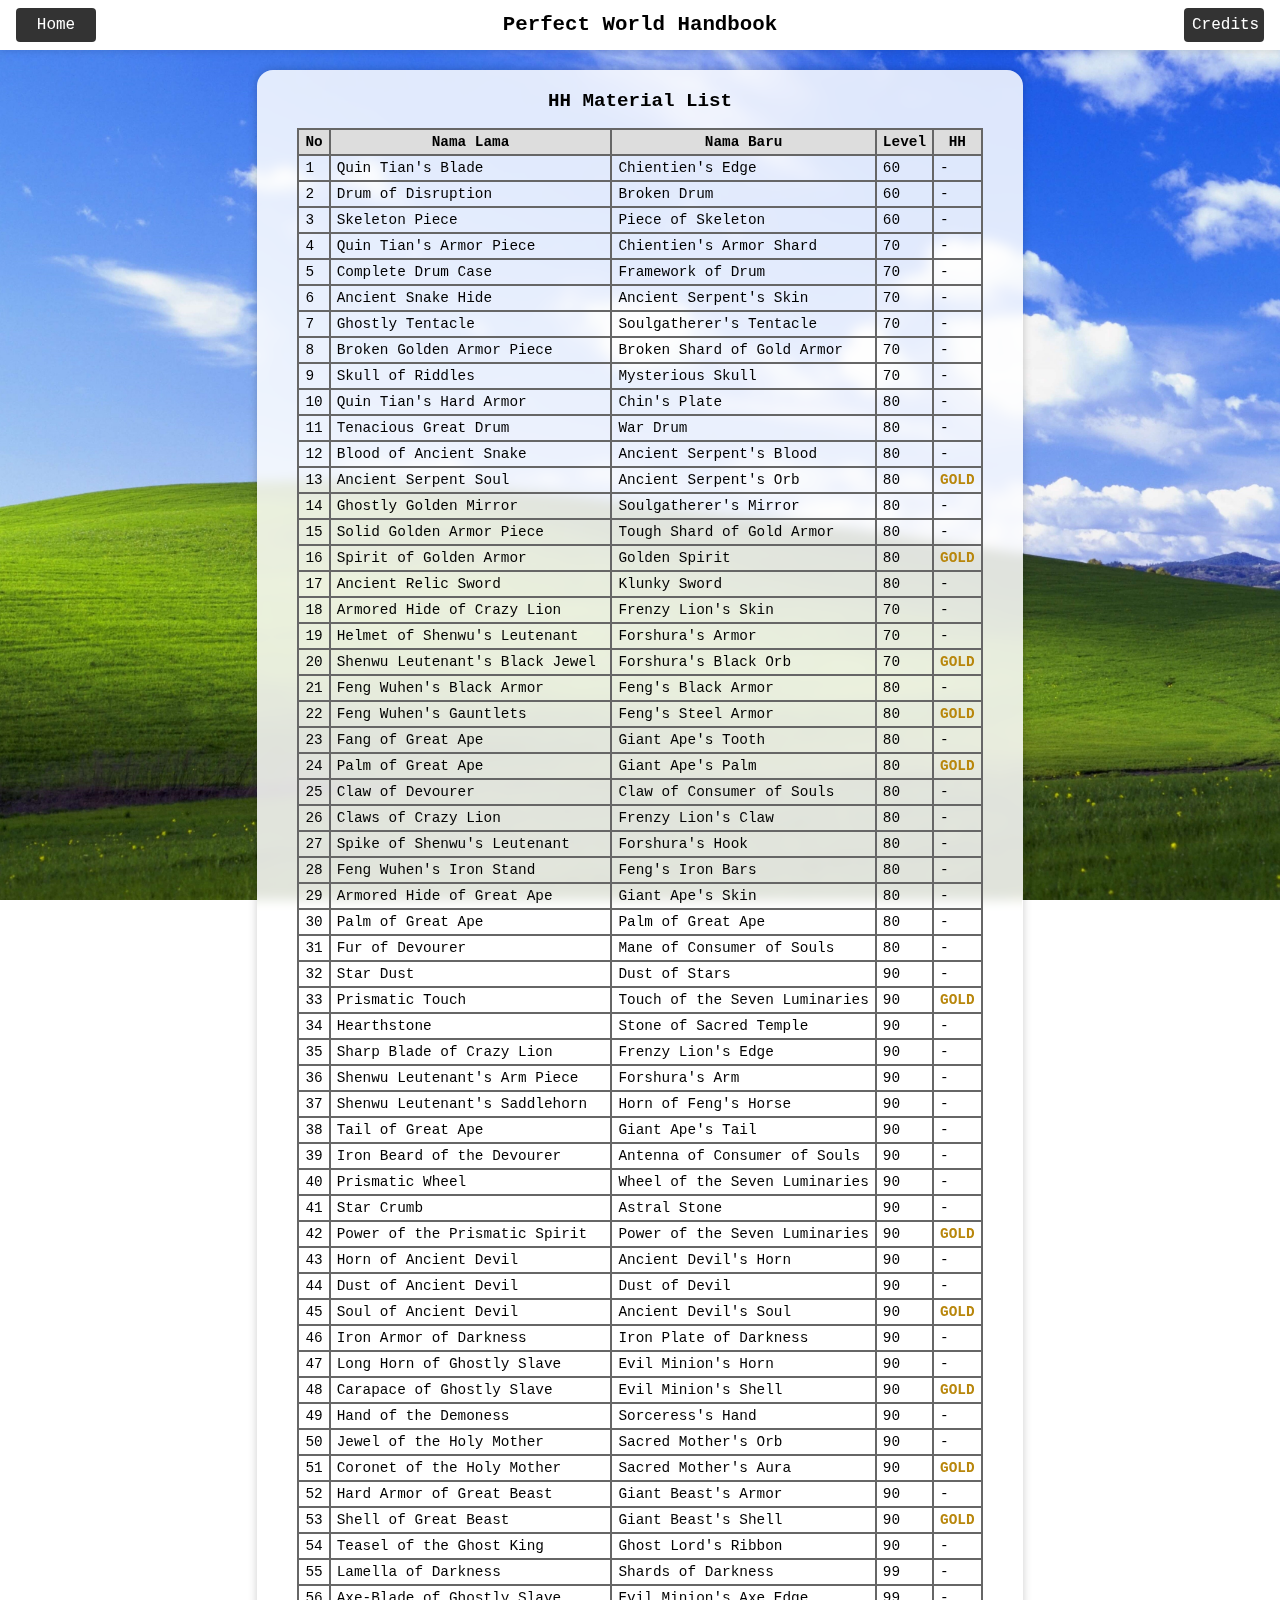
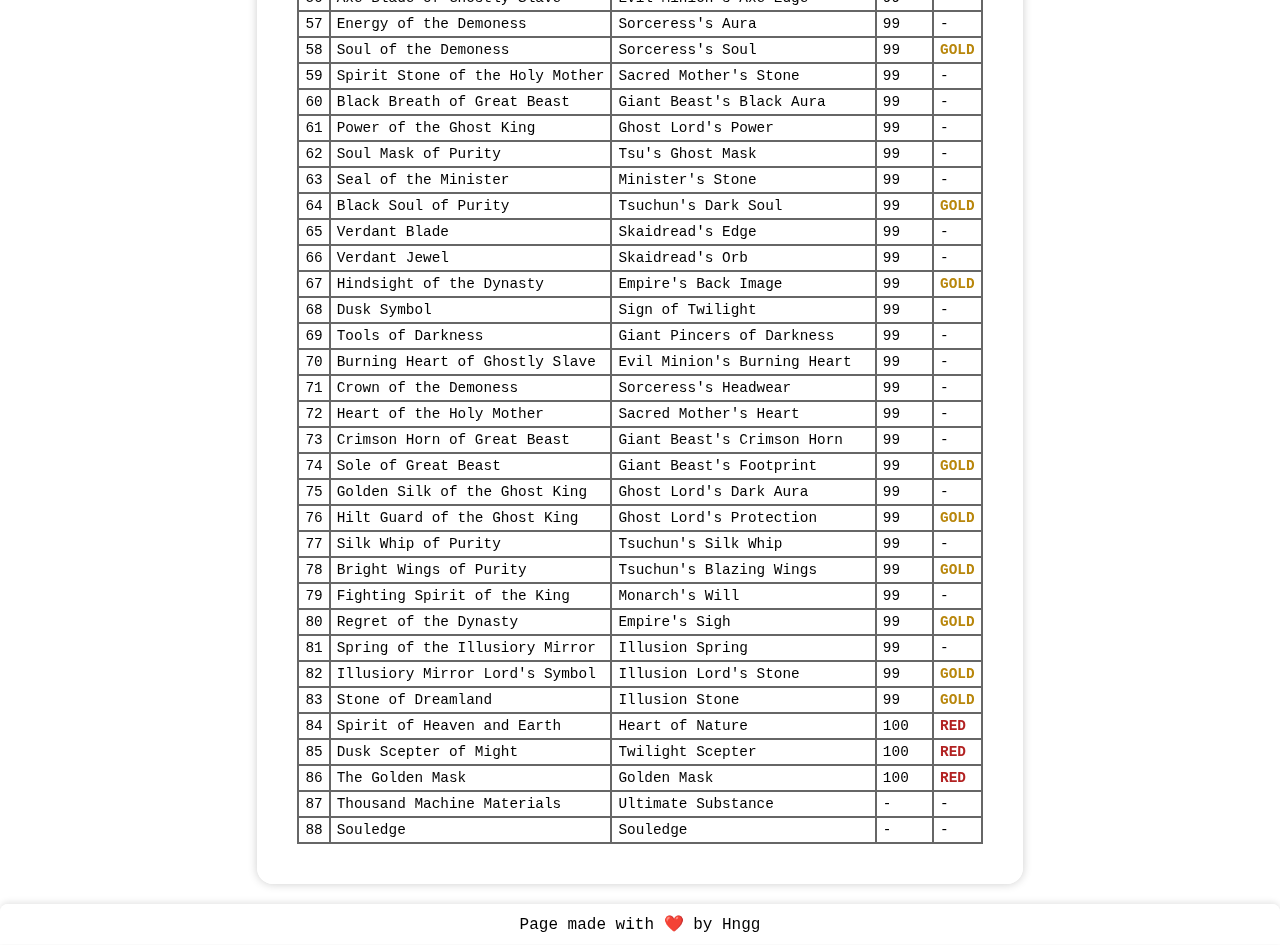
<file: material_hh.html>
<!DOCTYPE html>
<html lang="en">

<head>
  <meta charset="UTF-8">
  <meta name="viewport" content="width=device-width, initial-scale=1.0">
  <title>Perfect World Handbook</title>
  <link rel="icon" href="kuliprasejarah.ico" type="image/x-icon">
  <link rel="stylesheet" href="css\styles.css">
  <script src="js\script.js" defer></script>
</head>

<body>
  <div id="header"></div>

  <div class="container">
    <div class="section">
      <div class="section-title">HH Material List</div>
  
      <table class="hh-table">
        <thead>
          <tr>
            <th>No</th>
            <th>Nama Lama</th>
            <th>Nama Baru</th>
            <th>Level</th>
            <th>HH</th>
          </tr>
        </thead>
        <tbody>
          <tr><td>1</td><td>Quin Tian's Blade</td><td>Chientien's Edge</td><td>60</td><td>-</td></tr>
          <tr><td>2</td><td>Drum of Disruption</td><td>Broken Drum</td><td>60</td><td>-</td></tr>
          <tr><td>3</td><td>Skeleton Piece</td><td>Piece of Skeleton</td><td>60</td><td>-</td></tr>
          <tr><td>4</td><td>Quin Tian's Armor Piece</td><td>Chientien's Armor Shard</td><td>70</td><td>-</td></tr>
          <tr><td>5</td><td>Complete Drum Case</td><td>Framework of Drum</td><td>70</td><td>-</td></tr>
          <tr><td>6</td><td>Ancient Snake Hide</td><td>Ancient Serpent's Skin</td><td>70</td><td>-</td></tr>
          <tr><td>7</td><td>Ghostly Tentacle</td><td>Soulgatherer's Tentacle</td><td>70</td><td>-</td></tr>
          <tr><td>8</td><td>Broken Golden Armor Piece</td><td>Broken Shard of Gold Armor</td><td>70</td><td>-</td></tr>
          <tr><td>9</td><td>Skull of Riddles</td><td>Mysterious Skull</td><td>70</td><td>-</td></tr>
          <tr><td>10</td><td>Quin Tian's Hard Armor</td><td>Chin's Plate</td><td>80</td><td>-</td></tr>
          <tr><td>11</td><td>Tenacious Great Drum</td><td>War Drum</td><td>80</td><td>-</td></tr>
          <tr><td>12</td><td>Blood of Ancient Snake</td><td>Ancient Serpent's Blood</td><td>80</td><td>-</td></tr>
          <tr><td>13</td><td>Ancient Serpent Soul</td><td>Ancient Serpent's Orb</td><td>80</td><td class="hh-gold">GOLD</td></tr>
          <tr><td>14</td><td>Ghostly Golden Mirror</td><td>Soulgatherer's Mirror</td><td>80</td><td>-</td></tr>
          <tr><td>15</td><td>Solid Golden Armor Piece</td><td>Tough Shard of Gold Armor</td><td>80</td><td>-</td></tr>
          <tr><td>16</td><td>Spirit of Golden Armor</td><td>Golden Spirit</td><td>80</td><td class="hh-gold">GOLD</td></tr>
          <tr><td>17</td><td>Ancient Relic Sword</td><td>Klunky Sword</td><td>80</td><td>-</td></tr>
          <tr><td>18</td><td>Armored Hide of Crazy Lion</td><td>Frenzy Lion's Skin</td><td>70</td><td>-</td></tr>
          <tr><td>19</td><td>Helmet of Shenwu's Leutenant</td><td>Forshura's Armor</td><td>70</td><td>-</td></tr>
          <tr><td>20</td><td>Shenwu Leutenant's Black Jewel</td><td>Forshura's Black Orb</td><td>70</td><td class="hh-gold">GOLD</td></tr>
          <tr><td>21</td><td>Feng Wuhen's Black Armor</td><td>Feng's Black Armor</td><td>80</td><td>-</td></tr>
          <tr><td>22</td><td>Feng Wuhen's Gauntlets</td><td>Feng's Steel Armor</td><td>80</td><td class="hh-gold">GOLD</td></tr>
          <tr><td>23</td><td>Fang of Great Ape</td><td>Giant Ape's Tooth</td><td>80</td><td>-</td></tr>
          <tr><td>24</td><td>Palm of Great Ape</td><td>Giant Ape's Palm</td><td>80</td><td class="hh-gold">GOLD</td></tr>
          <tr><td>25</td><td>Claw of Devourer</td><td>Claw of Consumer of Souls</td><td>80</td><td>-</td></tr>
          <tr><td>26</td><td>Claws of Crazy Lion</td><td>Frenzy Lion's Claw</td><td>80</td><td>-</td></tr>
          <tr><td>27</td><td>Spike of Shenwu's Leutenant</td><td>Forshura's Hook</td><td>80</td><td>-</td></tr>
          <tr><td>28</td><td>Feng Wuhen's Iron Stand</td><td>Feng's Iron Bars</td><td>80</td><td>-</td></tr>
          <tr><td>29</td><td>Armored Hide of Great Ape</td><td>Giant Ape's Skin</td><td>80</td><td>-</td></tr>
          <tr><td>30</td><td>Palm of Great Ape</td><td>Palm of Great Ape</td><td>80</td><td>-</td></tr>
          <tr><td>31</td><td>Fur of Devourer</td><td>Mane of Consumer of Souls</td><td>80</td><td>-</td></tr>
          <tr><td>32</td><td>Star Dust</td><td>Dust of Stars</td><td>90</td><td>-</td></tr>
          <tr><td>33</td><td>Prismatic Touch</td><td>Touch of the Seven Luminaries</td><td>90</td><td class="hh-gold">GOLD</td></tr>
          <tr><td>34</td><td>Hearthstone</td><td>Stone of Sacred Temple</td><td>90</td><td>-</td></tr>
          <tr><td>35</td><td>Sharp Blade of Crazy Lion</td><td>Frenzy Lion's Edge</td><td>90</td><td>-</td></tr>
          <tr><td>36</td><td>Shenwu Leutenant's Arm Piece</td><td>Forshura's Arm</td><td>90</td><td>-</td></tr>
          <tr><td>37</td><td>Shenwu Leutenant's Saddlehorn</td><td>Horn of Feng's Horse</td><td>90</td><td>-</td></tr>
          <tr><td>38</td><td>Tail of Great Ape</td><td>Giant Ape's Tail</td><td>90</td><td>-</td></tr>
          <tr><td>39</td><td>Iron Beard of the Devourer</td><td>Antenna of Consumer of Souls</td><td>90</td><td>-</td></tr>
          <tr><td>40</td><td>Prismatic Wheel</td><td>Wheel of the Seven Luminaries</td><td>90</td><td>-</td></tr>
          <tr><td>41</td><td>Star Crumb</td><td>Astral Stone</td><td>90</td><td>-</td></tr>
          <tr><td>42</td><td>Power of the Prismatic Spirit</td><td>Power of the Seven Luminaries</td><td>90</td><td class="hh-gold">GOLD</td></tr>
          <tr><td>43</td><td>Horn of Ancient Devil</td><td>Ancient Devil's Horn</td><td>90</td><td>-</td></tr>
          <tr><td>44</td><td>Dust of Ancient Devil</td><td>Dust of Devil</td><td>90</td><td>-</td></tr>
          <tr><td>45</td><td>Soul of Ancient Devil</td><td>Ancient Devil's Soul</td><td>90</td><td class="hh-gold">GOLD</td></tr>
          <tr><td>46</td><td>Iron Armor of Darkness</td><td>Iron Plate of Darkness</td><td>90</td><td>-</td></tr>
          <tr><td>47</td><td>Long Horn of Ghostly Slave</td><td>Evil Minion's Horn</td><td>90</td><td>-</td></tr>
          <tr><td>48</td><td>Carapace of Ghostly Slave</td><td>Evil Minion's Shell</td><td>90</td><td class="hh-gold">GOLD</td></tr>
          <tr><td>49</td><td>Hand of the Demoness</td><td>Sorceress's Hand</td><td>90</td><td>-</td></tr>
          <tr><td>50</td><td>Jewel of the Holy Mother</td><td>Sacred Mother's Orb</td><td>90</td><td>-</td></tr>
          <tr><td>51</td><td>Coronet of the Holy Mother</td><td>Sacred Mother's Aura</td><td>90</td><td class="hh-gold">GOLD</td></tr>
          <tr><td>52</td><td>Hard Armor of Great Beast</td><td>Giant Beast's Armor</td><td>90</td><td>-</td></tr>
          <tr><td>53</td><td>Shell of Great Beast</td><td>Giant Beast's Shell</td><td>90</td><td class="hh-gold">GOLD</td></tr>
          <tr><td>54</td><td>Teasel of the Ghost King</td><td>Ghost Lord's Ribbon</td><td>90</td><td>-</td></tr>
          <tr><td>55</td><td>Lamella of Darkness</td><td>Shards of Darkness</td><td>99</td><td>-</td></tr>
          <tr><td>56</td><td>Axe-Blade of Ghostly Slave</td><td>Evil Minion's Axe Edge</td><td>99</td><td>-</td></tr>
          <tr><td>57</td><td>Energy of the Demoness</td><td>Sorceress's Aura</td><td>99</td><td>-</td></tr>
          <tr><td>58</td><td>Soul of the Demoness</td><td>Sorceress's Soul</td><td>99</td><td class="hh-gold">GOLD</td></tr>
          <tr><td>59</td><td>Spirit Stone of the Holy Mother</td><td>Sacred Mother's Stone</td><td>99</td><td>-</td></tr>
          <tr><td>60</td><td>Black Breath of Great Beast</td><td>Giant Beast's Black Aura</td><td>99</td><td>-</td></tr>
          <tr><td>61</td><td>Power of the Ghost King</td><td>Ghost Lord's Power</td><td>99</td><td>-</td></tr>
          <tr><td>62</td><td>Soul Mask of Purity</td><td>Tsu's Ghost Mask</td><td>99</td><td>-</td></tr>
          <tr><td>63</td><td>Seal of the Minister</td><td>Minister's Stone</td><td>99</td><td>-</td></tr>
          <tr><td>64</td><td>Black Soul of Purity</td><td>Tsuchun's Dark Soul</td><td>99</td><td class="hh-gold">GOLD</td></tr>
          <tr><td>65</td><td>Verdant Blade</td><td>Skaidread's Edge</td><td>99</td><td>-</td></tr>
          <tr><td>66</td><td>Verdant Jewel</td><td>Skaidread's Orb</td><td>99</td><td>-</td></tr>
          <tr><td>67</td><td>Hindsight of the Dynasty</td><td>Empire's Back Image</td><td>99</td><td class="hh-gold">GOLD</td></tr>
          <tr><td>68</td><td>Dusk Symbol</td><td>Sign of Twilight</td><td>99</td><td>-</td></tr>
          <tr><td>69</td><td>Tools of Darkness</td><td>Giant Pincers of Darkness</td><td>99</td><td>-</td></tr>
          <tr><td>70</td><td>Burning Heart of Ghostly Slave</td><td>Evil Minion's Burning Heart</td><td>99</td><td>-</td></tr>
          <tr><td>71</td><td>Crown of the Demoness</td><td>Sorceress's Headwear</td><td>99</td><td>-</td></tr>
          <tr><td>72</td><td>Heart of the Holy Mother</td><td>Sacred Mother's Heart</td><td>99</td><td>-</td></tr>
          <tr><td>73</td><td>Crimson Horn of Great Beast</td><td>Giant Beast's Crimson Horn</td><td>99</td><td>-</td></tr>
          <tr><td>74</td><td>Sole of Great Beast</td><td>Giant Beast's Footprint</td><td>99</td><td class="hh-gold">GOLD</td></tr>
          <tr><td>75</td><td>Golden Silk of the Ghost King</td><td>Ghost Lord's Dark Aura</td><td>99</td><td>-</td></tr>
          <tr><td>76</td><td>Hilt Guard of the Ghost King</td><td>Ghost Lord's Protection</td><td>99</td><td class="hh-gold">GOLD</td></tr>
          <tr><td>77</td><td>Silk Whip of Purity</td><td>Tsuchun's Silk Whip</td><td>99</td><td>-</td></tr>
          <tr><td>78</td><td>Bright Wings of Purity</td><td>Tsuchun's Blazing Wings</td><td>99</td><td class="hh-gold">GOLD</td></tr>
          <tr><td>79</td><td>Fighting Spirit of the King</td><td>Monarch's Will</td><td>99</td><td>-</td></tr>
          <tr><td>80</td><td>Regret of the Dynasty</td><td>Empire's Sigh</td><td>99</td><td class="hh-gold">GOLD</td></tr>
          <tr><td>81</td><td>Spring of the Illusiory Mirror</td><td>Illusion Spring</td><td>99</td><td>-</td></tr>
          <tr><td>82</td><td>Illusiory Mirror Lord's Symbol</td><td>Illusion Lord's Stone</td><td>99</td><td class="hh-gold">GOLD</td></tr>
          <tr><td>83</td><td>Stone of Dreamland</td><td>Illusion Stone</td><td>99</td><td class="hh-gold">GOLD</td></tr>
          <tr><td>84</td><td>Spirit of Heaven and Earth</td><td>Heart of Nature</td><td>100</td><td class="hh-red">RED</td></tr>
          <tr><td>85</td><td>Dusk Scepter of Might</td><td>Twilight Scepter</td><td>100</td><td class="hh-red">RED</td></tr>
          <tr><td>86</td><td>The Golden Mask</td><td>Golden Mask</td><td>100</td><td class="hh-red">RED</td></tr>
          <tr><td>87</td><td>Thousand Machine Materials</td><td>Ultimate Substance</td><td>-</td><td>-</td></tr>
          <tr><td>88</td><td>Souledge</td><td>Souledge</td><td>-</td><td>-</td></tr>
        </tbody>
      </table>
    </div>
  </div>

  <div id="footer"></div>
  <script src="js\layout.js"></script>
</body>

</html>
</file>
<file: styles.css>
/* === Base === */
* {
  font-family: monospace, 'Courier New', Courier;
  box-sizing: border-box;
}

body {
  background: url('pwhandbook.jpg') no-repeat center center fixed;
  background-size: cover;
  margin: 0;
  display: flex;
  flex-direction: column;
  min-height: 100vh;
  color: #000;
}

/* === Header (Fixed & Clean Version) === */
.header {
  display: flex;
  align-items: center;
  justify-content: space-between;
  background-color: rgba(255, 255, 255, 1);
  padding: 8px 16px;
  box-shadow: 0 2px 6px rgba(0, 0, 0, 0.1);
  backdrop-filter: blur(4px);
  flex-wrap: wrap; /* biar gak tumpuk pas layar kecil */
  gap: 10px;
}

.header h1 {
  background-color: transparent;
  color: inherit; /* kalau mau ikut warna container, atau bisa pake rgba(0,0,0,0) */
  box-shadow: none;
  padding: 0;
  margin: 0;
  border-radius: 0;
  width: auto;
  font-size: 1.3rem;
  text-align: center;
  line-height: 1.4;
  flex: 1;
  font-family: monospace, 'Courier New', Courier;
}

.home-link {
  background-color: rgba(0, 0, 0, 0.8);
  border-radius: 4px;
  color: #ffffff;
  padding: 8px;
  text-align: center;
  text-decoration: none;
  width: 80px;
  transition: 0.3s;
  flex-shrink: 0; /* biar gak gepeng pas layar kecil */
}

.home-link:hover {
  background-color: rgba(0, 0, 0, 0.6);
}

.site-title, 
.site-title-alt {
  font-size: large;
  margin: 0;
  color: #000000;
}

.site-title-alt {
  display: none;
  line-height: 1.5;
  margin-bottom: 32px;
  text-align: center;
  color: #000000;
}

/* === Responsif Header === */
@media screen and (max-width: 600px) {
  .header {
    flex-direction: column;
    align-items: center;
  }

  .header h1 {
    font-size: 1.1rem;
  }

  .home-link {
    width: 100%;
    max-width: 200px;
  }

  .site-title {
    display: none;
  }

  .site-title-alt {
    display: block;
  }
}

/* === Menu Container === */
.menu-container {
  flex: 1;
  display: flex;
  justify-content: center;
  align-items: center;
  padding: 20px;
}

.menu-box {
  background-color: rgba(255, 255, 255, 0.85);
  border-radius: 16px;
  padding: 40px;
  box-shadow: 0 0 10px rgba(0,0,0,0.2);
  display: grid;
  grid-template-columns: repeat(auto-fit, minmax(150px, 1fr));
  gap: 20px;
  justify-items: center;
  align-items: center;
  justify-content: center;
  width: fit-content;
  max-width: 90vw;
  backdrop-filter: blur(6px);
}

.menu-button {
  background-color: rgba(255, 255, 255, 0.9);
  border: 2px solid #808080;
  border-radius: 8px;
  width: 150px;
  height: 180px;
  display: flex;
  flex-direction: column;
  align-items: center;
  justify-content: center;
  text-align: center;
  cursor: pointer;
  transition: 0.2s;
  padding: 10px;
}

.menu-button:hover {
  background-color: rgba(240, 240, 240, 0.9);
  transform: scale(1.05);
}

.menu-button img {
  width: 64px;
  height: 64px;
  object-fit: contain;
  margin-bottom: 10px;
}

.menu-button span {
  font-weight: bold;
  color: #000000;
}

/* === Kalkulator Page === */
h1 {
  text-align: center;
  color: #000;
  background-color: rgba(255, 255, 255, 0.85);
  padding: 20px;
  border-radius: 12px;
  width: fit-content;
  margin: 30px auto;
  box-shadow: 0 0 10px rgba(0,0,0,0.2);
  backdrop-filter: blur(6px);
}

/* === Container dan Section === */
.container {
  background-color: rgba(255, 255, 255, 0.85);
  border-radius: 16px;
  padding: 20px 40px;
  margin: 20px auto;
  box-shadow: 0 0 10px rgba(0,0,0,0.2);
  width: fit-content;
  max-width: 90vw;
  backdrop-filter: blur(6px);

  display: flex;
  justify-content: center;
  gap: 40px;
  flex-wrap: wrap;

}

.section {
  margin-bottom: 20px;
}

.section-title {
  text-align: center;
  font-weight: bold;
  margin-bottom: 16px;
  font-size: 1.2em;
}

.section-arrow {
  font-size: 3rem;       /* ukuran panah besar */
  font-weight: bold;
  color: #333;           /* warna panah */
  align-self: center;    /* biar verticalnya di tengah */
  margin: 0 20px;        /* jarak ke section kiri & kanan */
}

/* === Columns === */
.columns {
  display: flex;
  justify-content: center;
  flex-wrap: wrap;
  gap: 40px;
}

.column {
  background-color: rgba(255, 255, 255, 0.9);
  border: 2px solid #808080;
  border-radius: 12px;
  padding: 20px;
  width: 240px;
  box-shadow: 0 0 6px rgba(0,0,0,0.1);
  transition: transform 0.2s;
}

.column:hover {
  transform: scale(1.02);
}

.column h3 {
  text-align: center;
  margin-top: 0;
  color: #333;
}

/* === Input Row === */
.row {
  display: flex;
  justify-content: space-between;
  align-items: center;
  margin: 6px 0;
}

.row label {
  flex: 1;
  font-size: 0.9em;
}

.row input {
  width: 60px;
  padding: 4px;
  border: 1px solid #999;
  border-radius: 4px;
  text-align: center;
  background-color: rgba(255, 255, 255, 0.8);
}

/* === Result Box === */
.result-box {
  background-color: rgba(255, 255, 255, 0.9);
  border: 2px solid #808080;
  border-radius: 8px;
  padding: 20px;
  text-align: center;
  margin-top: 10px;
}

.result-value {
  font-size: 1.4em;
  font-weight: bold;
}

/* === Panels (Middle Section) === */
.panel {
  background-color: rgba(255, 255, 255, 0.9);
  border-radius: 16px;
  box-shadow: 0 0 10px rgba(0,0,0,0.2);
  padding: 24px 32px;
  margin: 20px auto;
  width: fit-content;
  max-width: 95vw;
  backdrop-filter: blur(6px);
}

.panel h2 {
  text-align: center;
  margin-bottom: 16px;
  font-size: 1.4em;
}

/* === Grid untuk Panel 1 === */
.info-grid {
  display: grid;
  grid-template-columns: repeat(auto-fit, minmax(200px, 1fr));
  gap: 16px;
}

.info-item {
  display: flex;
  flex-direction: column;
  align-items: flex-start;
}

.info-item label {
  margin-bottom: 4px;
  font-weight: bold;
}

.info-item input {
  width: 100%;
  padding: 6px;
  border: 1px solid #999;
  border-radius: 6px;
  text-align: center;
}

/* === Table Styling === */
.calc-table table {
  border-collapse: collapse;
  width: 100%;
}

.calc-table th, 
.calc-table td {
  border: 1px solid #888;
  padding: 8px 10px;
  text-align: center;
}

.calc-table th {
  background-color: rgba(240, 240, 240, 0.9);
  font-weight: bold;
}

.calc-table tr:nth-child(even) {
  background-color: rgba(255, 255, 255, 0.7);
}

.calc-table tr:hover {
  background-color: rgba(230, 230, 230, 0.9);
}

/* === Footer === */
footer {
  text-align: center;
  padding: 10px;
  margin-top: auto;
  background-color: rgba(255, 255, 255, 0.85);
  box-shadow: 0 -2px 6px rgba(0,0,0,0.1);
  backdrop-filter: blur(4px);
  border-radius: 8px 8px 0 0;
}

/* === Responsif === */
@media screen and (max-width: 600px) {
  .columns {
    flex-direction: column;
    align-items: center;
  }
}

/* === Modal Credits === */
.credits-modal {
  display: none;
  position: fixed;
  z-index: 999;
  left: 0; top: 0;
  width: 100%; height: 100%;
  background: rgba(0,0,0,0.5);
  backdrop-filter: blur(5px);
  justify-content: center;
  align-items: center;
}

.credits-box {
  background-color: rgba(255, 255, 255, 0.9);
  border-radius: 16px;
  padding: 24px 32px;
  box-shadow: 0 0 15px rgba(0,0,0,0.3);
  width: 90%;
  max-width: 400px;
  animation: popIn 0.25s ease;
  position: relative;
}

.credits-box h2 {
  text-align: center;
  margin-top: 0;
  font-size: 1.4rem;
  color: #000;
}

.credits-box h3 {
  margin-bottom: 6px;
  color: #333;
}

.credits-box ul {
  margin: 0 0 16px 20px;
  padding: 0;
}

.close-btn {
  position: absolute;
  top: 10px;
  right: 15px;
  font-size: 22px;
  cursor: pointer;
  color: #555;
  transition: 0.2s;
}

.close-btn:hover {
  color: #000;
}

@keyframes popIn {
  from {opacity: 0; transform: scale(0.9);}
  to {opacity: 1; transform: scale(1);}
}
</file>
